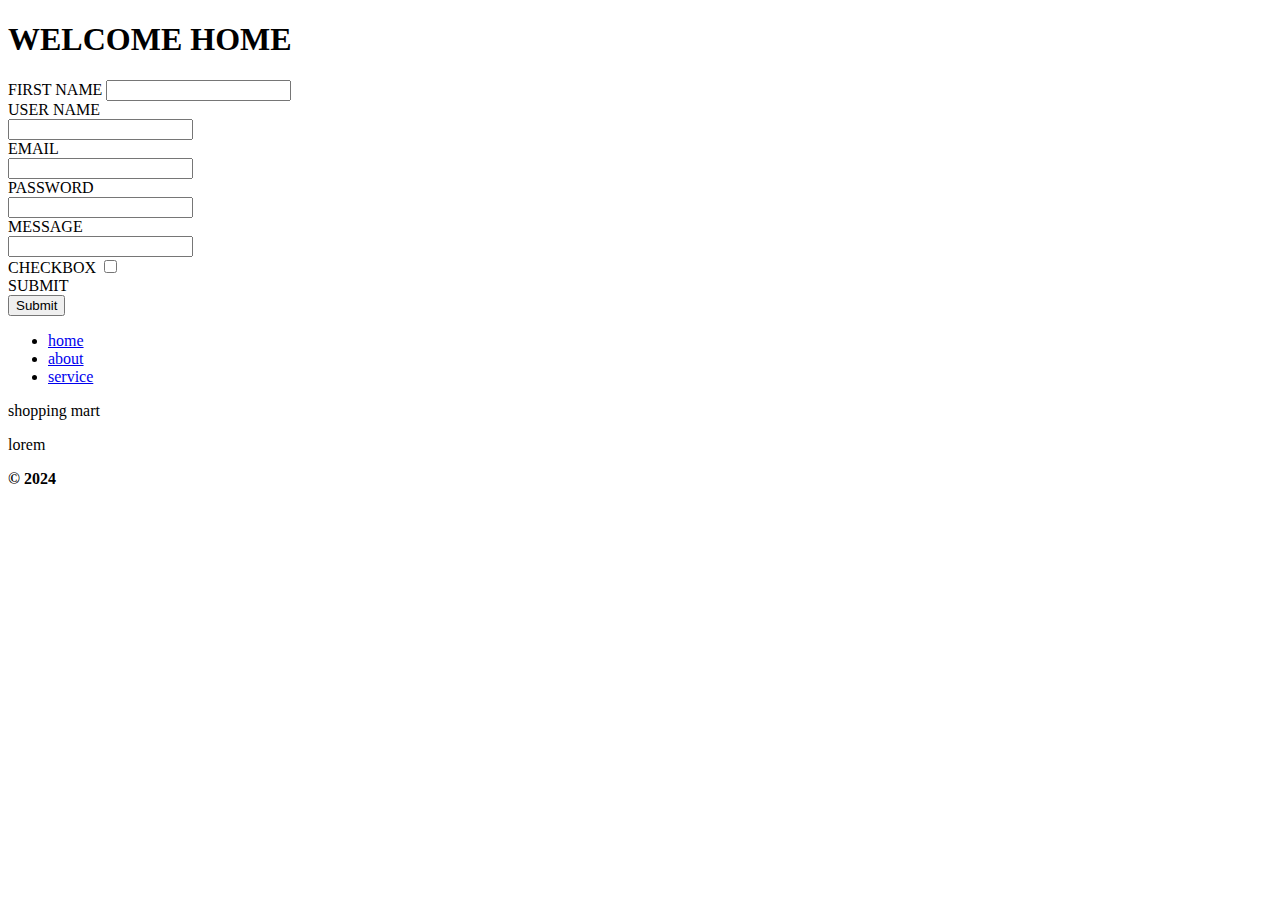
<file: index.html>
<!DOCTYPE html>
<html lang="en">
<head>
    <meta charset="UTF-8">
    <meta name="viewport" content="width=device-width, initial-scale=1.0">
    <title>GOTECHWORLD</title>
    <link rel="stylesheet" href="style.css">
</head>
<body>
<h1 class="top">WELCOME HOME</h1>
<!-- this is form  -->
<form action="">
    <label for="">FIRST NAME</label>
    <input type="text"><br>
    <label for="">USER NAME</label><br>
    <input type="text" name="" id=""><br>
    <label for="">EMAIL</label><br>
    <input type="text" name="" id=""><br>
    <label for="">PASSWORD</label><br>
    <input type="text" name="" id=""><br>
    <label for="">MESSAGE</label><br>
    <input type="text" name="" id=""><br>
    <label for="">CHECKBOX</label>
    <input type="checkbox" name="" id=""><br>
    <label for="">SUBMIT</label><BR>
        <input type="submit" name="" id="">
</form>

<nav>
    <ul>
        <li><a href="home">home</a></li>
        <li><a href="about">about</a></li>
        <li><a href="service">service</a></li>
    </ul>
</nav>
<main>
    <div>
        <hi>shopping mart</hi>
    </div>
</main>
<section>
    <div>
        <p>lorem</p>
    </div>
</section>
<footer>
    <strong>&copy  2024</strong>
</footer>
</body>
</html>
</file>
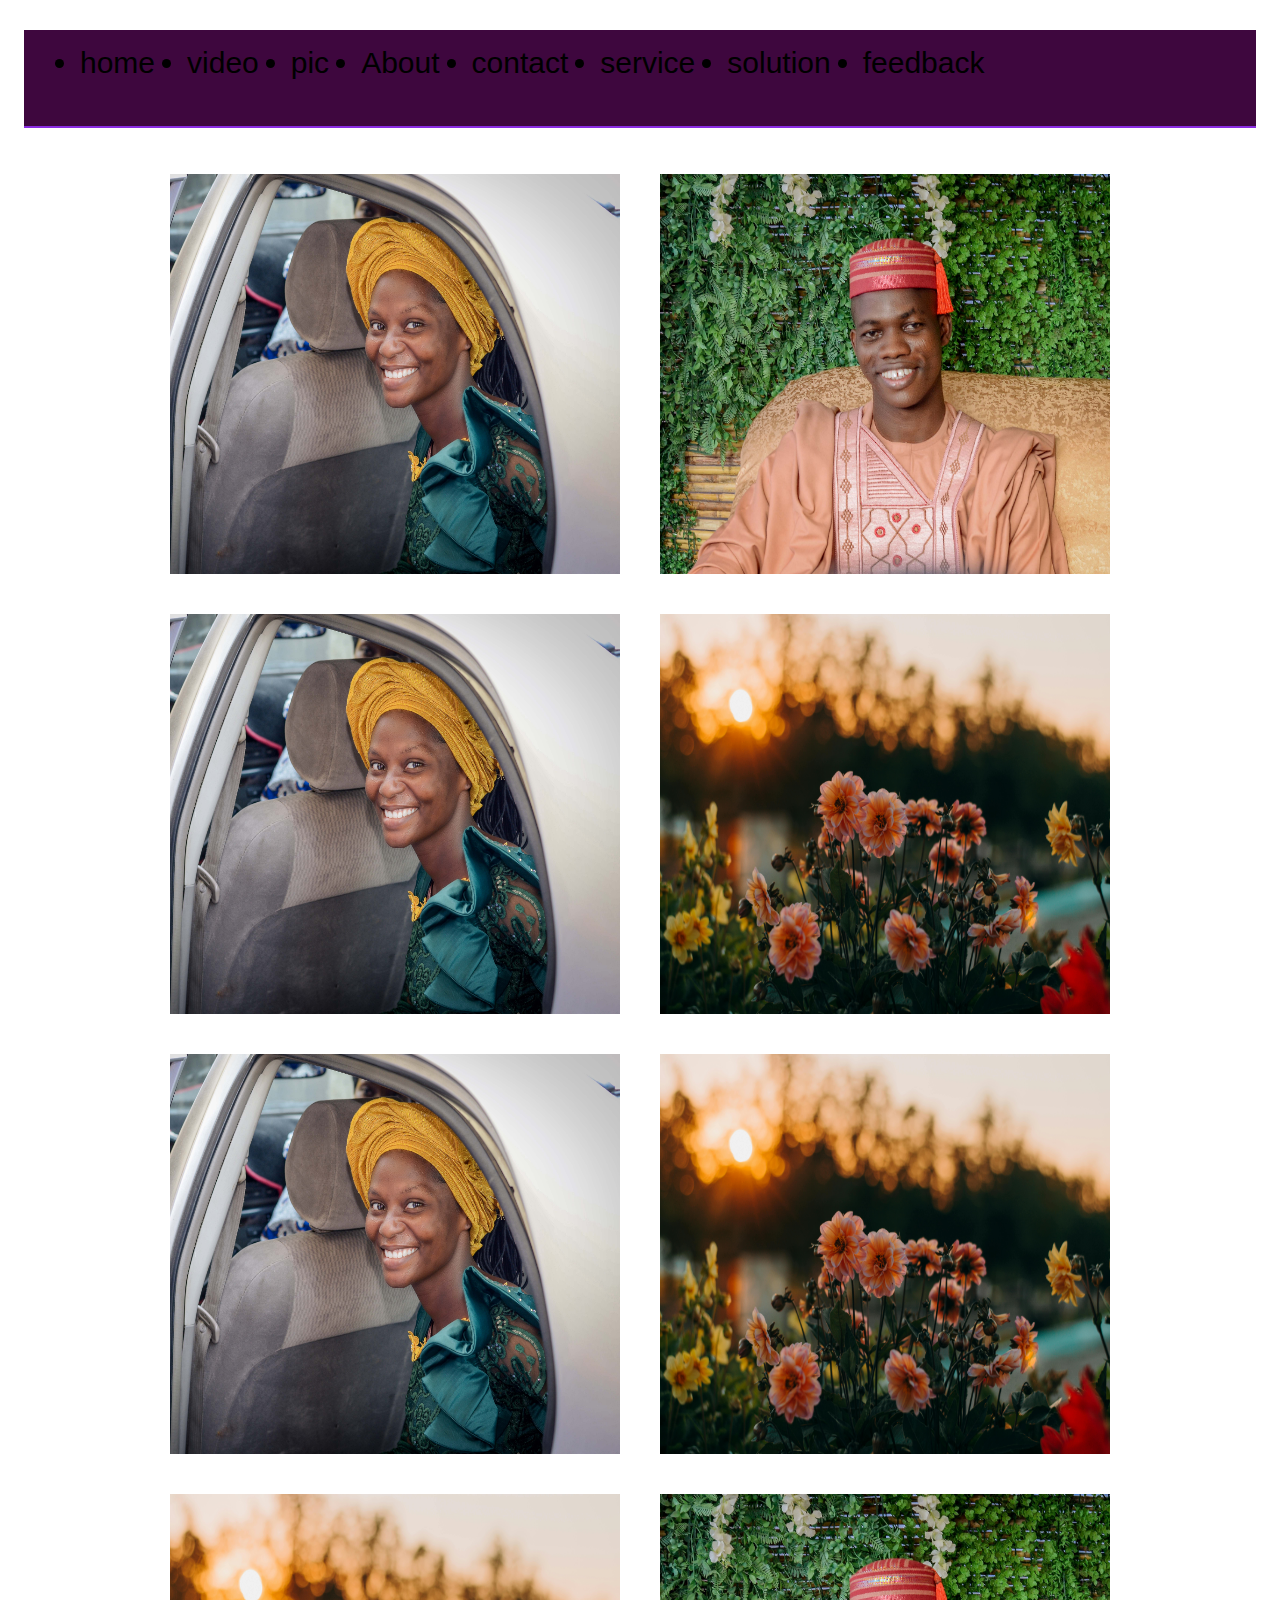
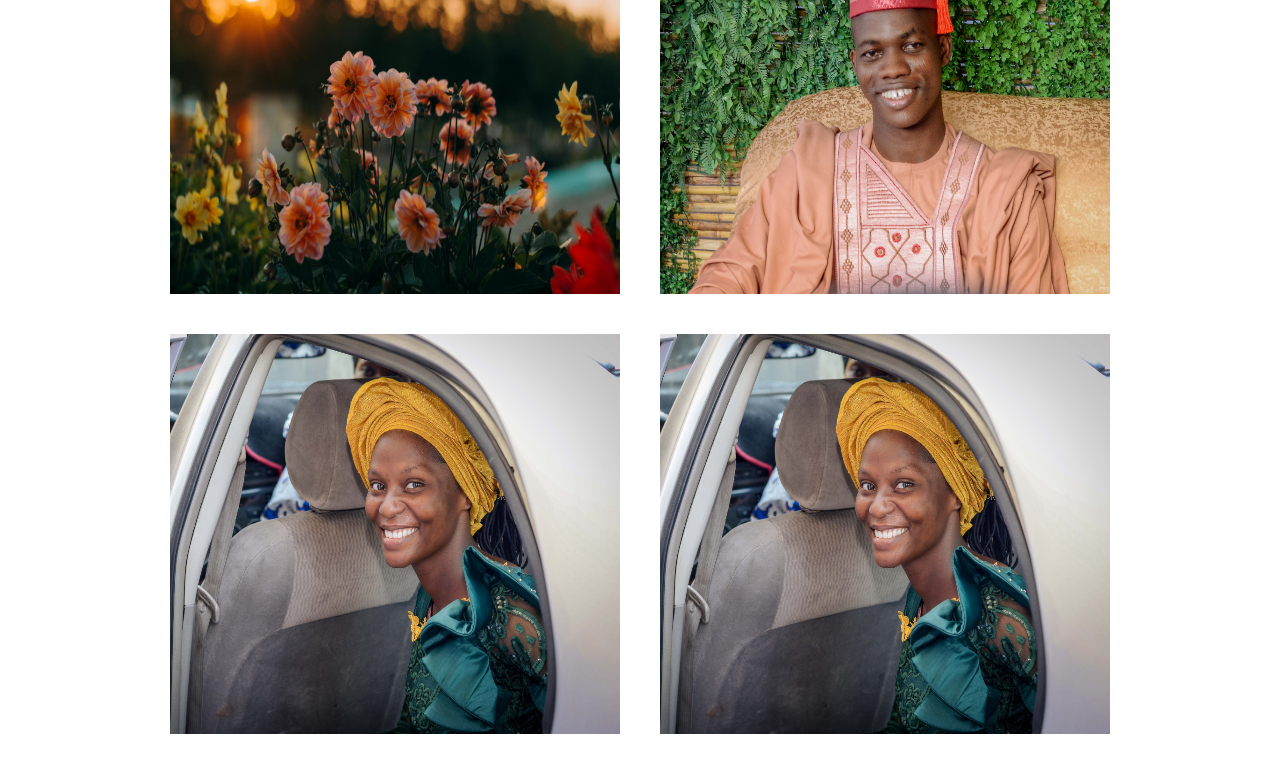
<file: class7/index.html>
<!DOCTYPE html>
<html lang="en">
<head>
    <meta charset="UTF-8">
    <meta name="viewport" content="width=, initial-scale=1.0">
    <title>Document</title>
    <link rel="stylesheet" href="./style.css">
</head>
<body>
    <nav>
        <ul>
            <li>home</li>
            <li>video</li>
            <li>pic</li>
            <li>About</li>
            <li>contact</li>
            <li>service</li>
            <li>solution</li>
            <li>feedback</li>
        </ul>
    </nav>
    <main>
        <img src="/aa23.jpg" alt="">
        <img src="/aa12.jpg" alt="">
        <img src="/aa23.jpg" alt="">
        <img src="/flower.jpg" alt="">
        <img src="/aa23.jpg" alt="">
        <img src="/flower.jpg" alt="">
        <img src="/flower.jpg" alt="">
        <img src="/aa12.jpg" alt="">
        <img src="/aa23.jpg" alt="">
        <img src="/aa23.jpg" alt="">
    </main>
</body>
</html>
</file>
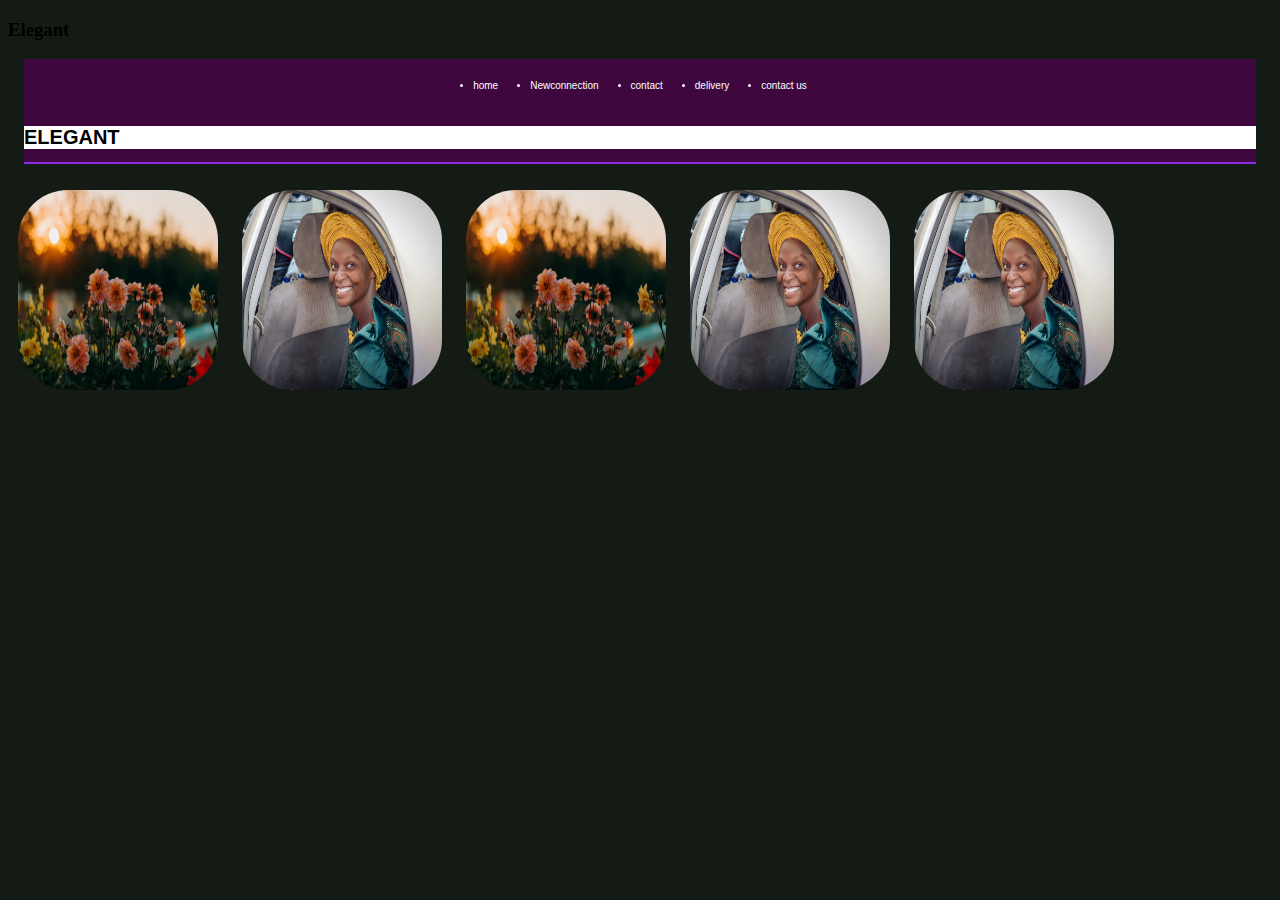
<file: class8/index.html>
<!DOCTYPE html>
<html lang="en">
<head>
    <meta charset="UTF-8">
    <meta name="viewport" content="width=device-width, initial-scale=1.0">
    <title>Document</title>
    <link rel="stylesheet" href="/class8/style.css">
</head>
<body>
    <h3>Elegant</h3>
    <nav>
        <ul>

            <li>home</li>
            <li>Newconnection</li>
            <li>contact</li>
            <li>delivery</li>
            <li>contact us</li>
            </ul>
            <h1>ELEGANT</h1>
    
    </nav>
    
<main>
    <img src="/flower.jpg" alt="">
    <img src="/aa23.jpg" alt="">
    <img src="/flower.jpg" alt="">
    <img src="/aa23.jpg" alt="">
    <img src="/aa23.jpg" alt="">
</main>

    
</body>
</html>
</file>
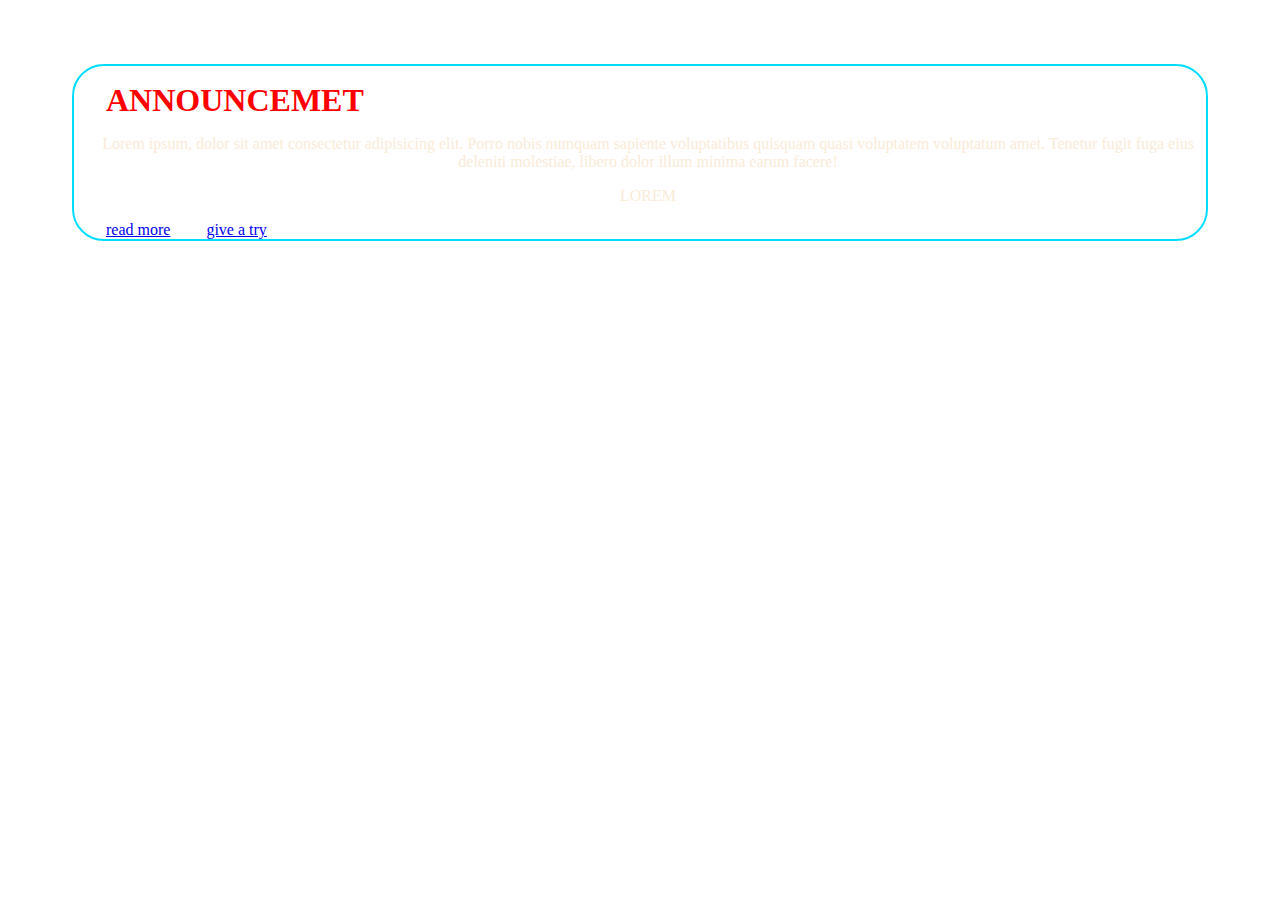
<file: ass.html>
<!DOCTYPE html>
<html lang="en">
<head>
    <meta charset="UTF-8">
    <meta name="viewport" content="width=device-width, initial-scale=1.0">
    <title>Document</title>
    <link rel="stylesheet" href="./ass.css">
    <link rel="preconnect" href="https://fonts.googleapis.com">
<link rel="preconnect" href="https://fonts.gstatic.com" crossorigin>
<link href="https://fonts.googleapis.com/css2?family=Roboto:ital,wght@0,100;0,300;0,400;0,500;0,700;0,900;1,100;1,300;1,400;1,500;1,700;1,900&display=swap" rel="stylesheet">
</head>
<body>
    <div class="cont">
<h1>ANNOUNCEMET</h1>
<p>Lorem ipsum, dolor sit amet consectetur adipisicing elit. Porro nobis numquam sapiente voluptatibus quisquam quasi voluptatem voluptatum amet. Tenetur fugit fuga eius deleniti molestiae, libero dolor illum minima earum facere!</p>
<p> LOREM</p>
<a href="read more">read more</a>
<a href="solution">give a try</a>
    </div>
</body>
</html>
</file>
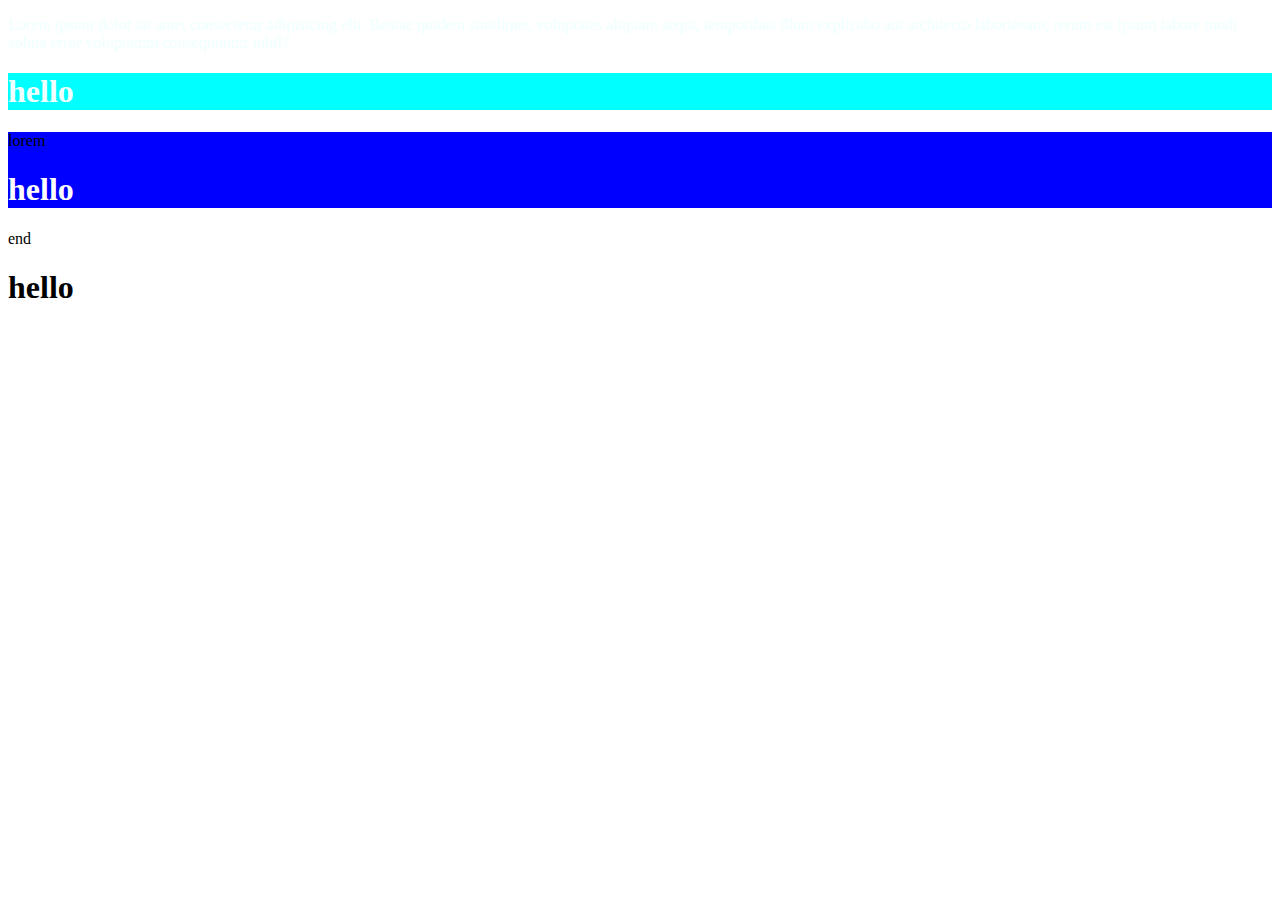
<file: class.html>
<!DOCTYPE html>
<html lang="en">
  <head>
    <meta charset="UTF-8" />
    <meta name="viewport" content="width=d, initial-scale=1.0" />
    <title>Document</title>
    <link rel="stylesheet" href="/style.css">
    <style>
      .box2 {
        background-color: blue;
      }
      .box2 h1{
        color: white;
      }
    </style>
  </head>
  <body>
    <div class="box1" style="color: azure;">
      <p class="p-1">
        Lorem ipsum dolor sit amet consectetur adipisicing elit. Beatae quidem
        similique, voluptates aliquam sequi, temporibus illum explicabo aut
        architecto laboriosam, rerum est ipsum labore modi soluta error
        voluptatum consequuntur nihil?
      </p>
      <h1 style="background-color: aqua">hello</h1>
    </div>

    <div class="box2">
      <p class="p-1">lorem</p>
      <h1>hello</h1>
    </div>
    <div id ="box3">
      <p class="p-1">end</p>
      <h1>hello</h1>
    </div>
  </body>
</html>
</file>
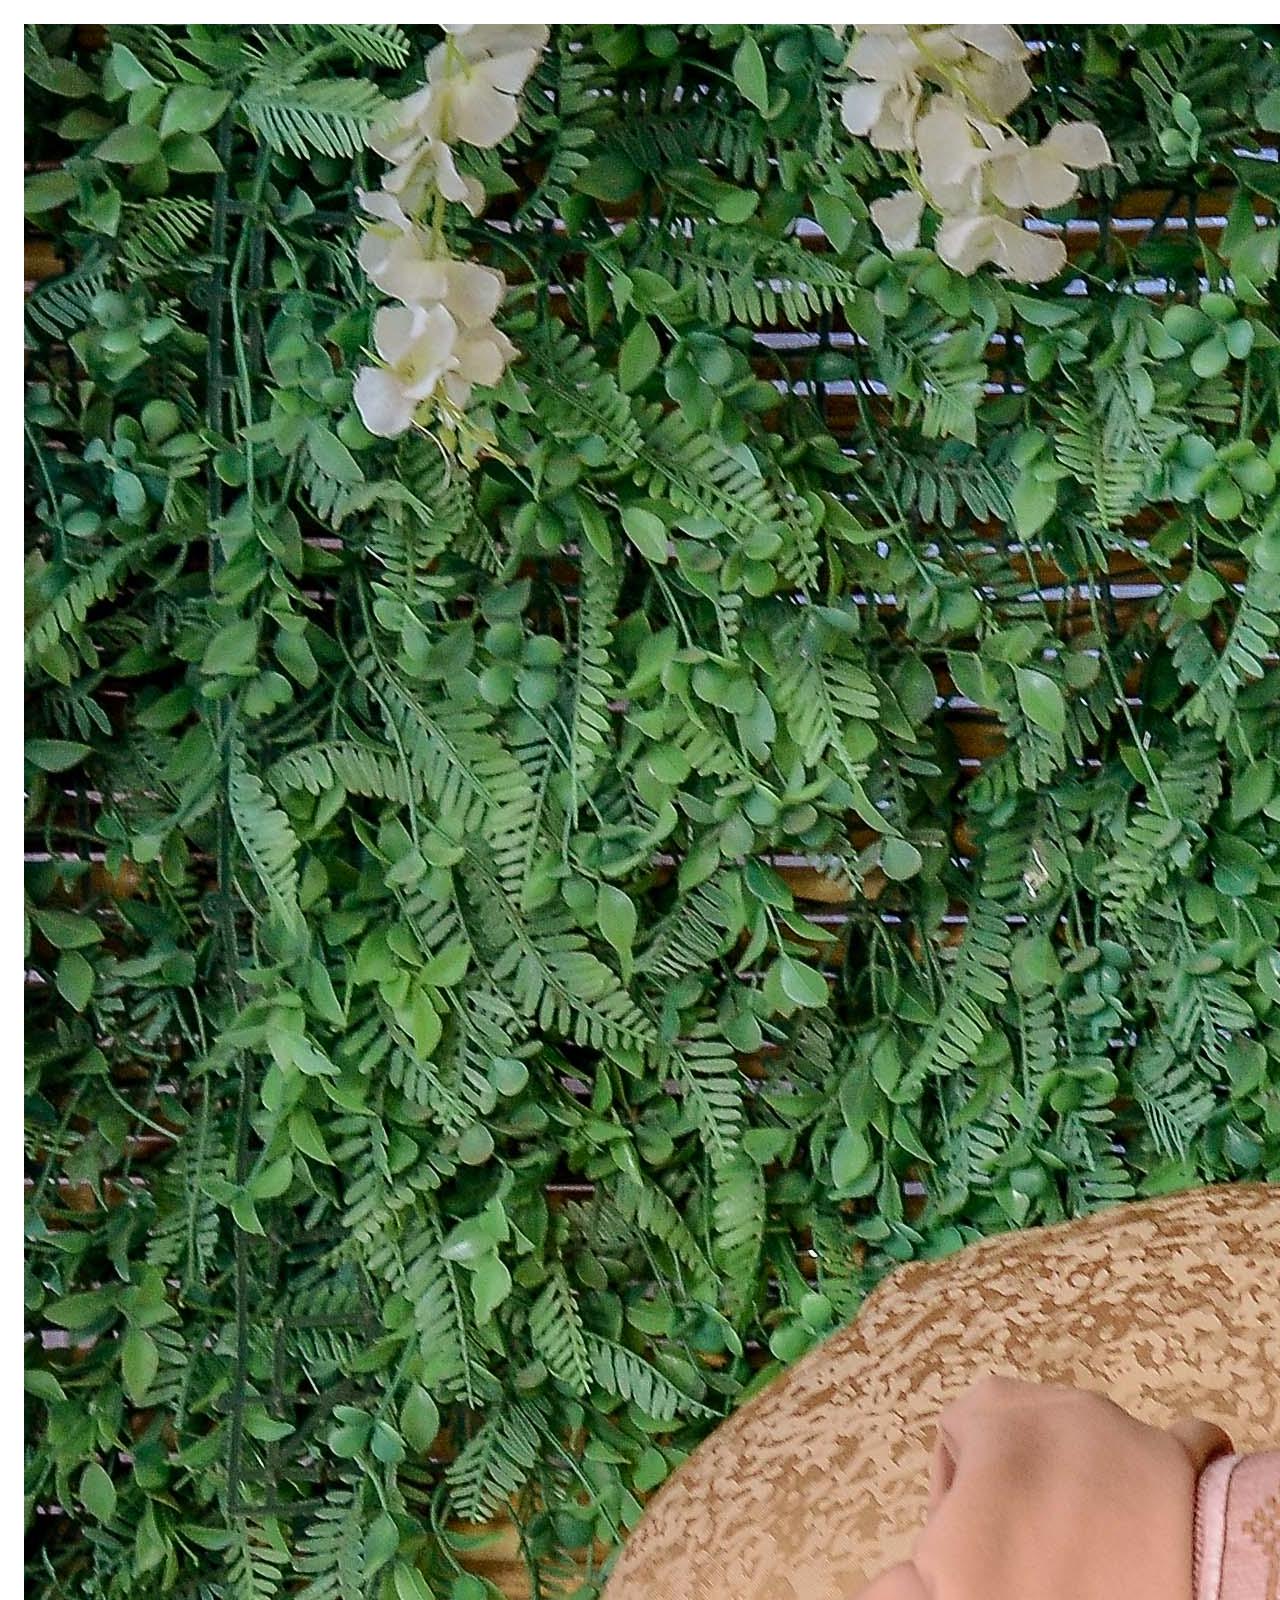
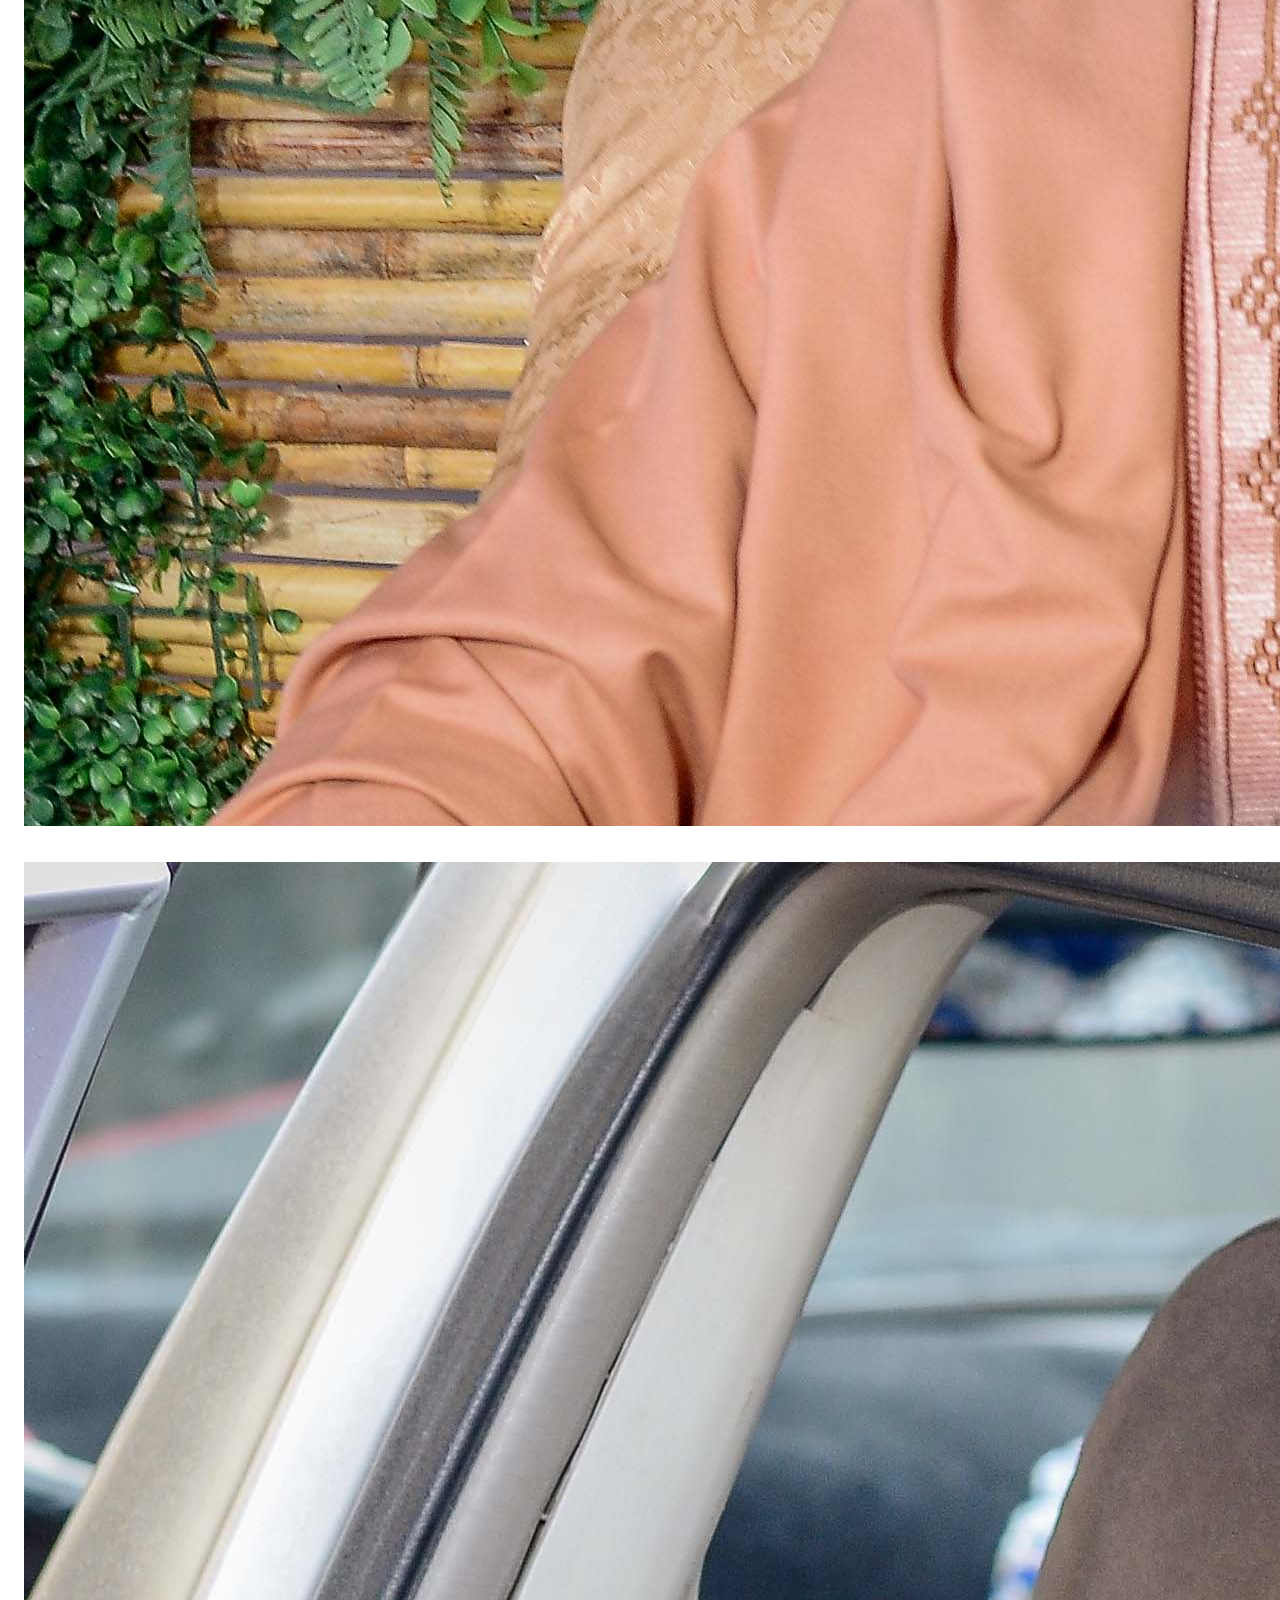
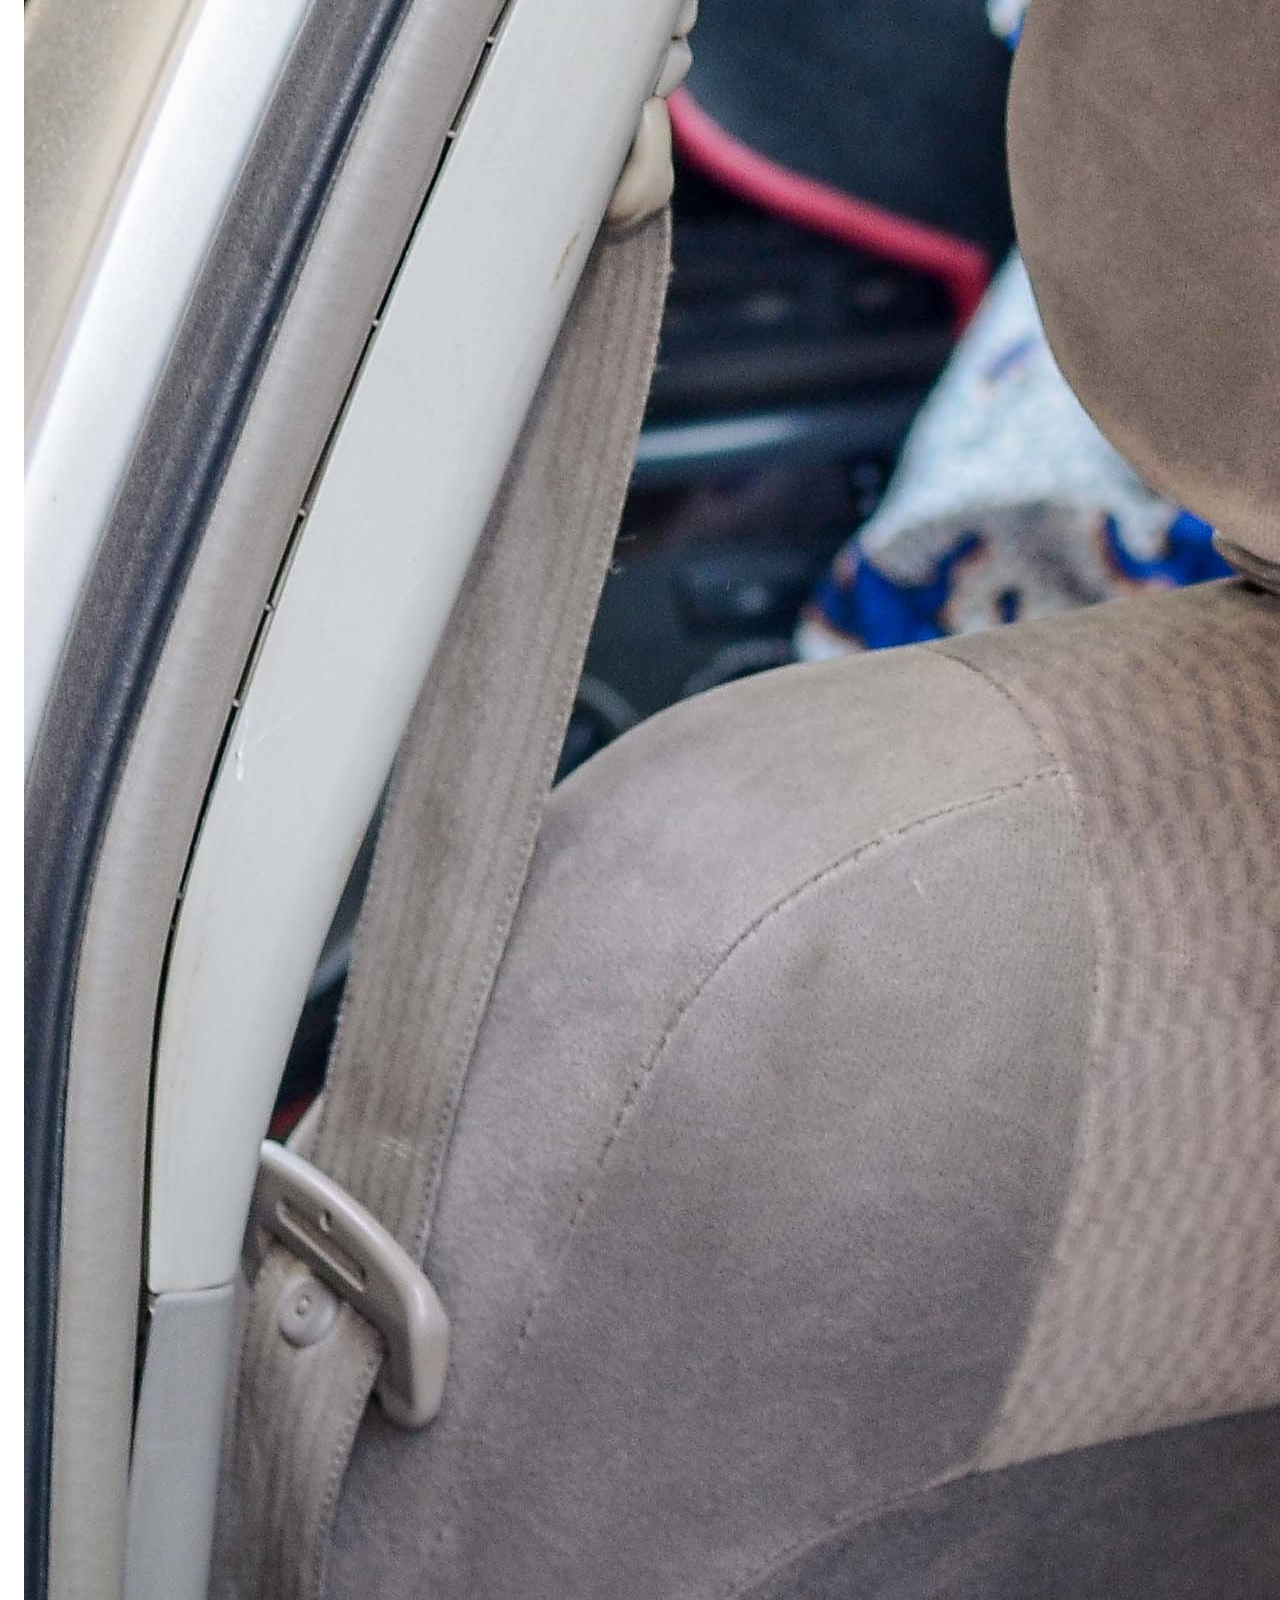
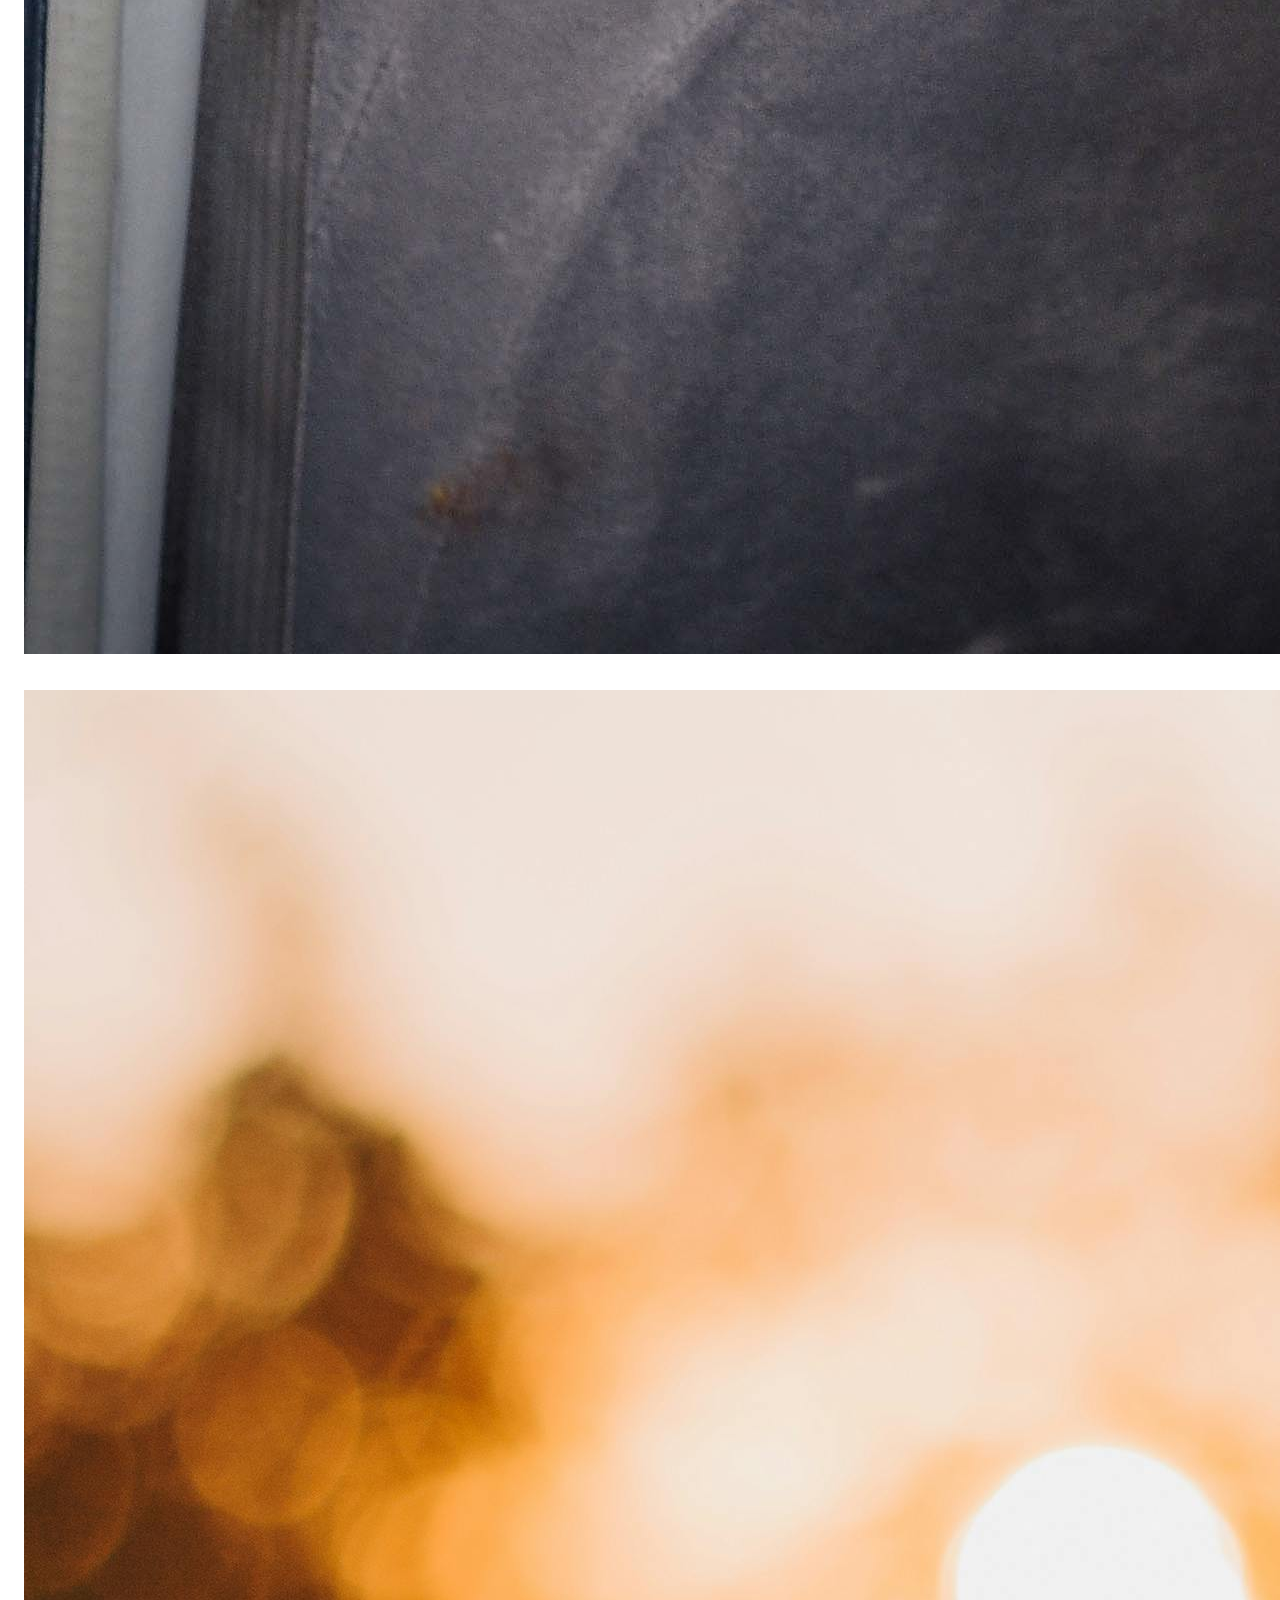
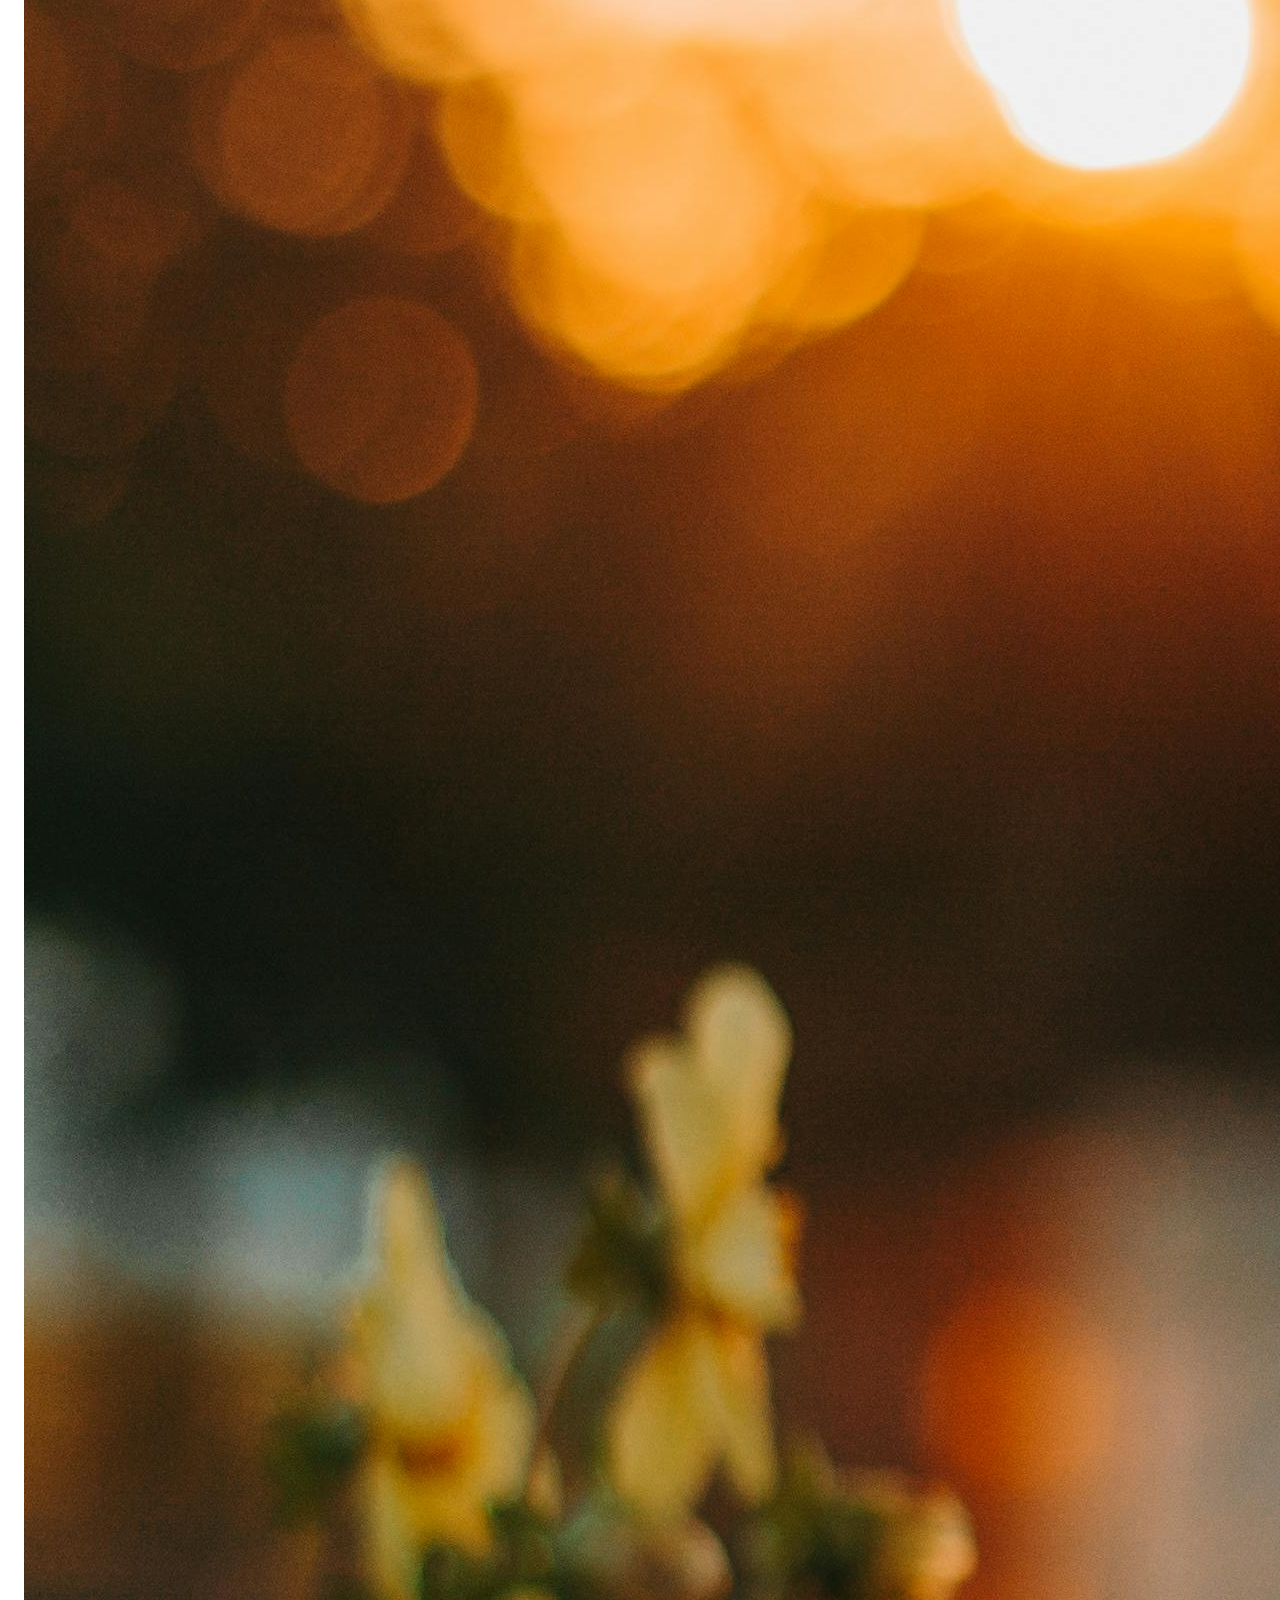
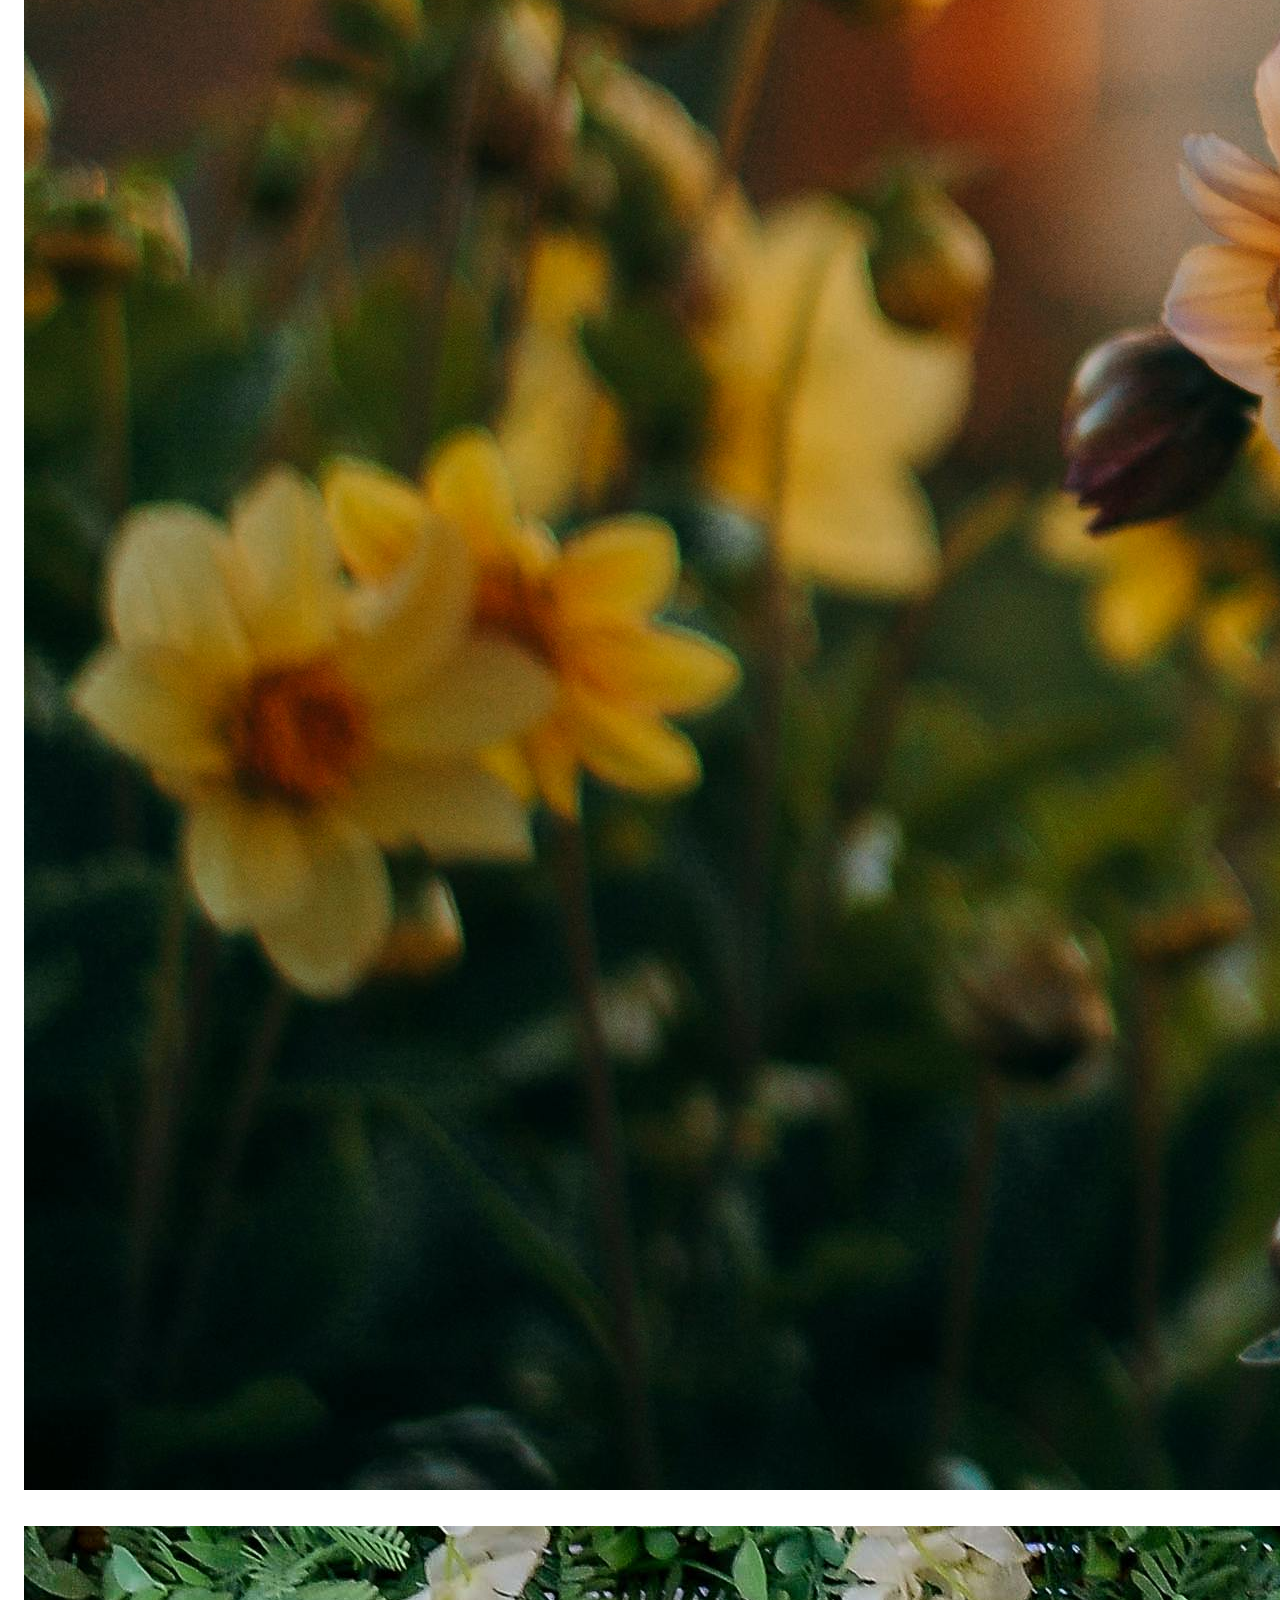
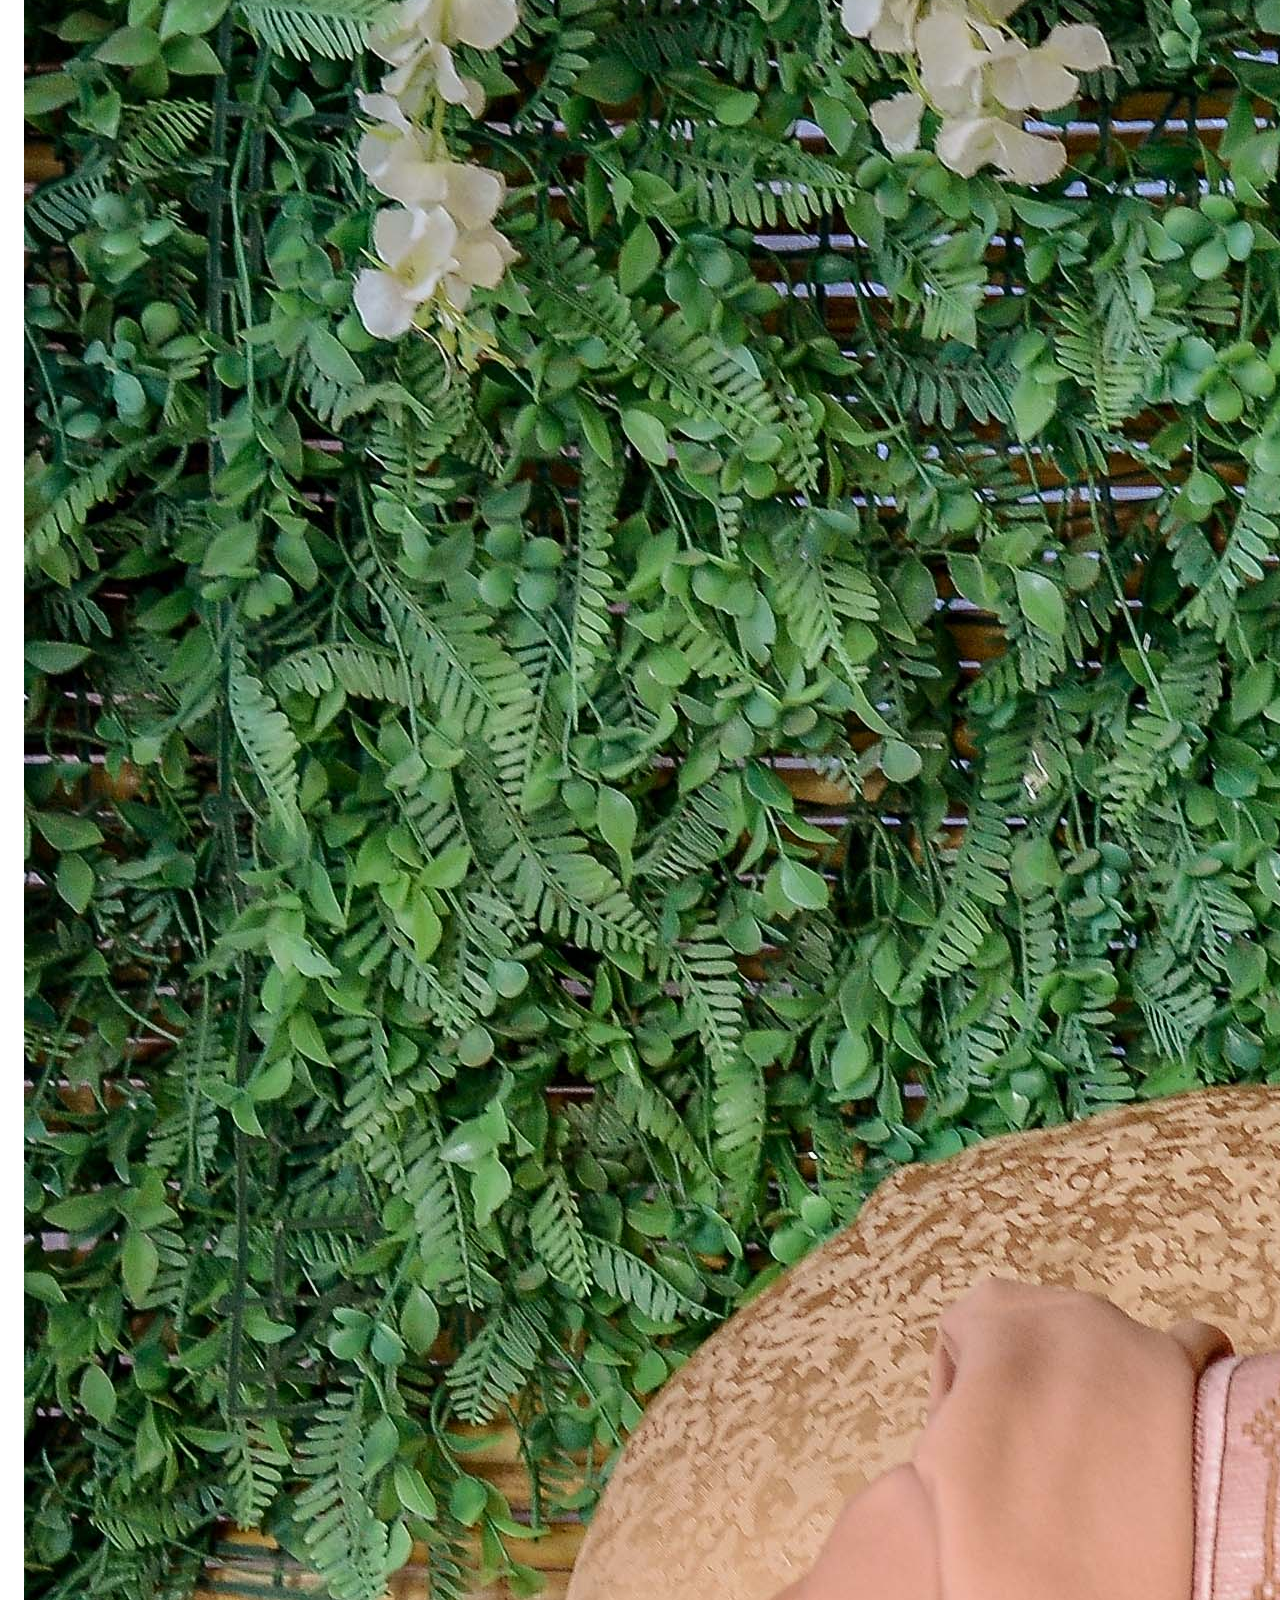
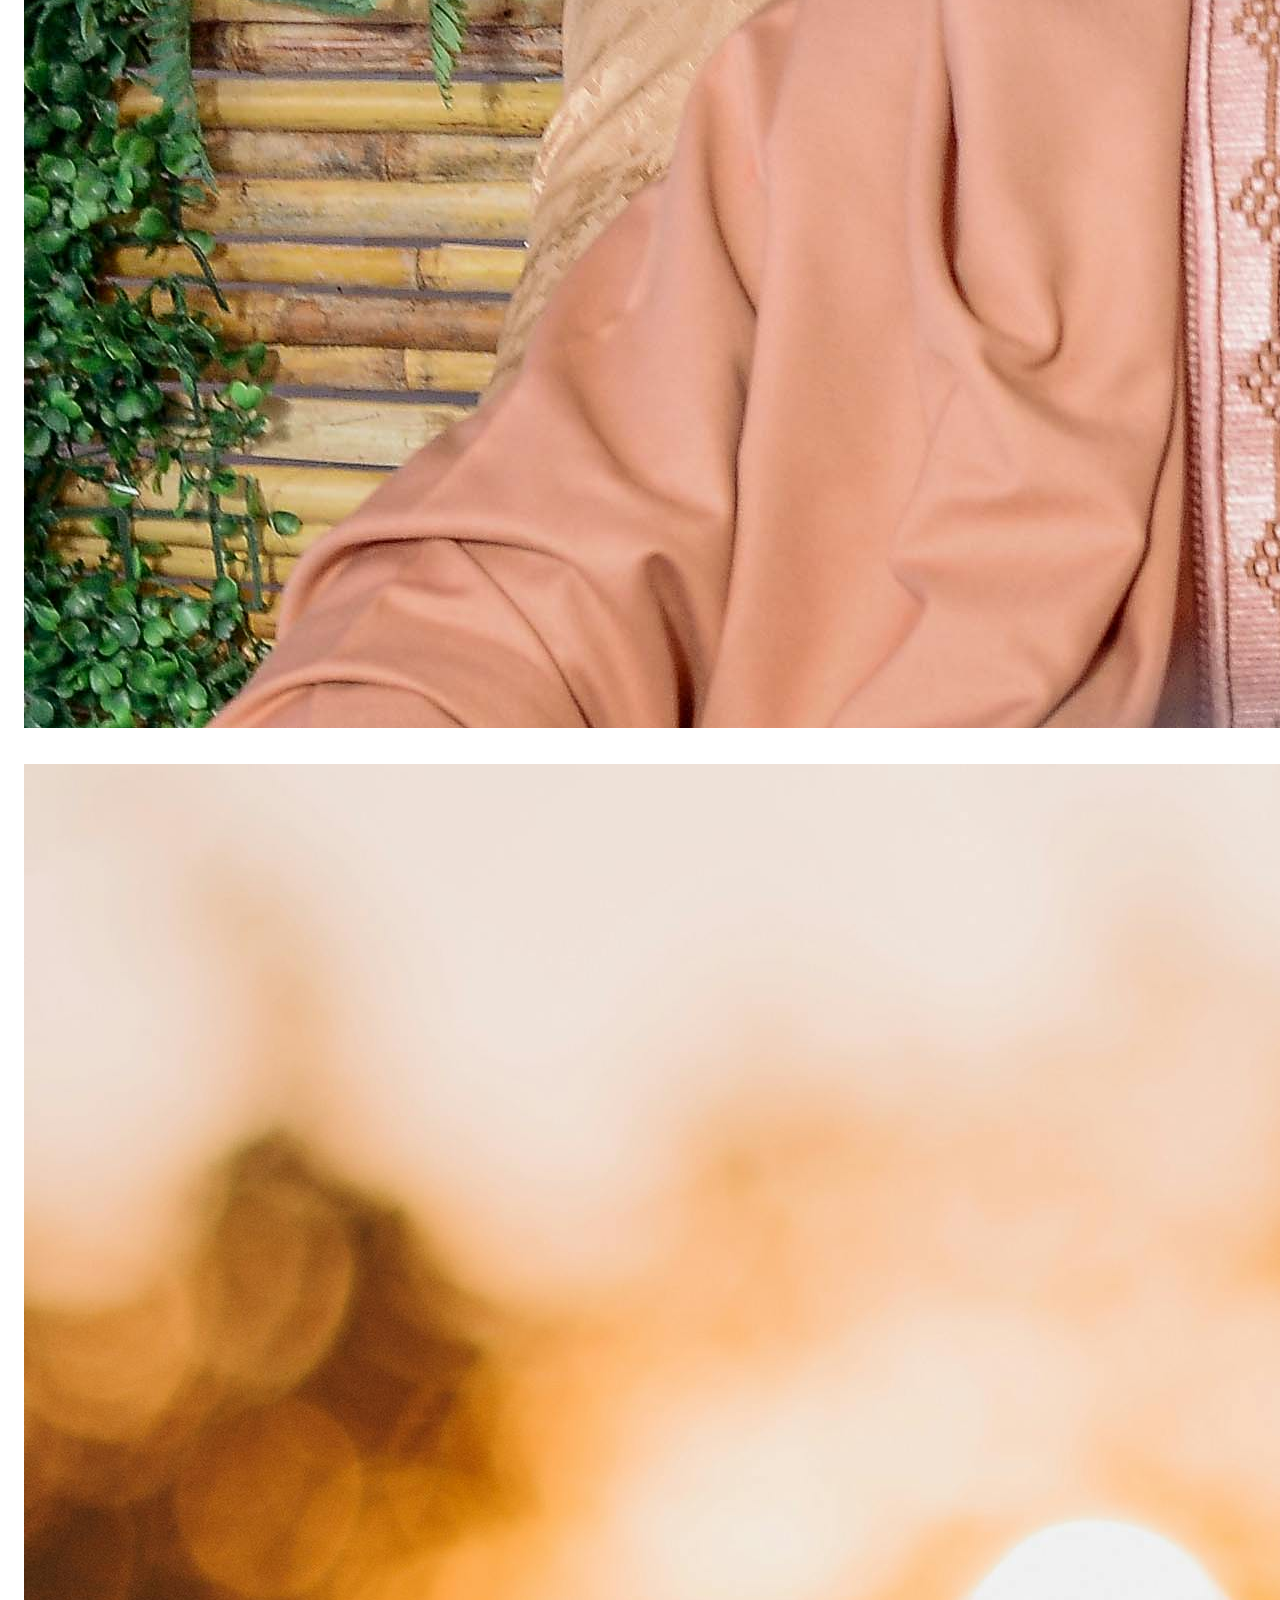
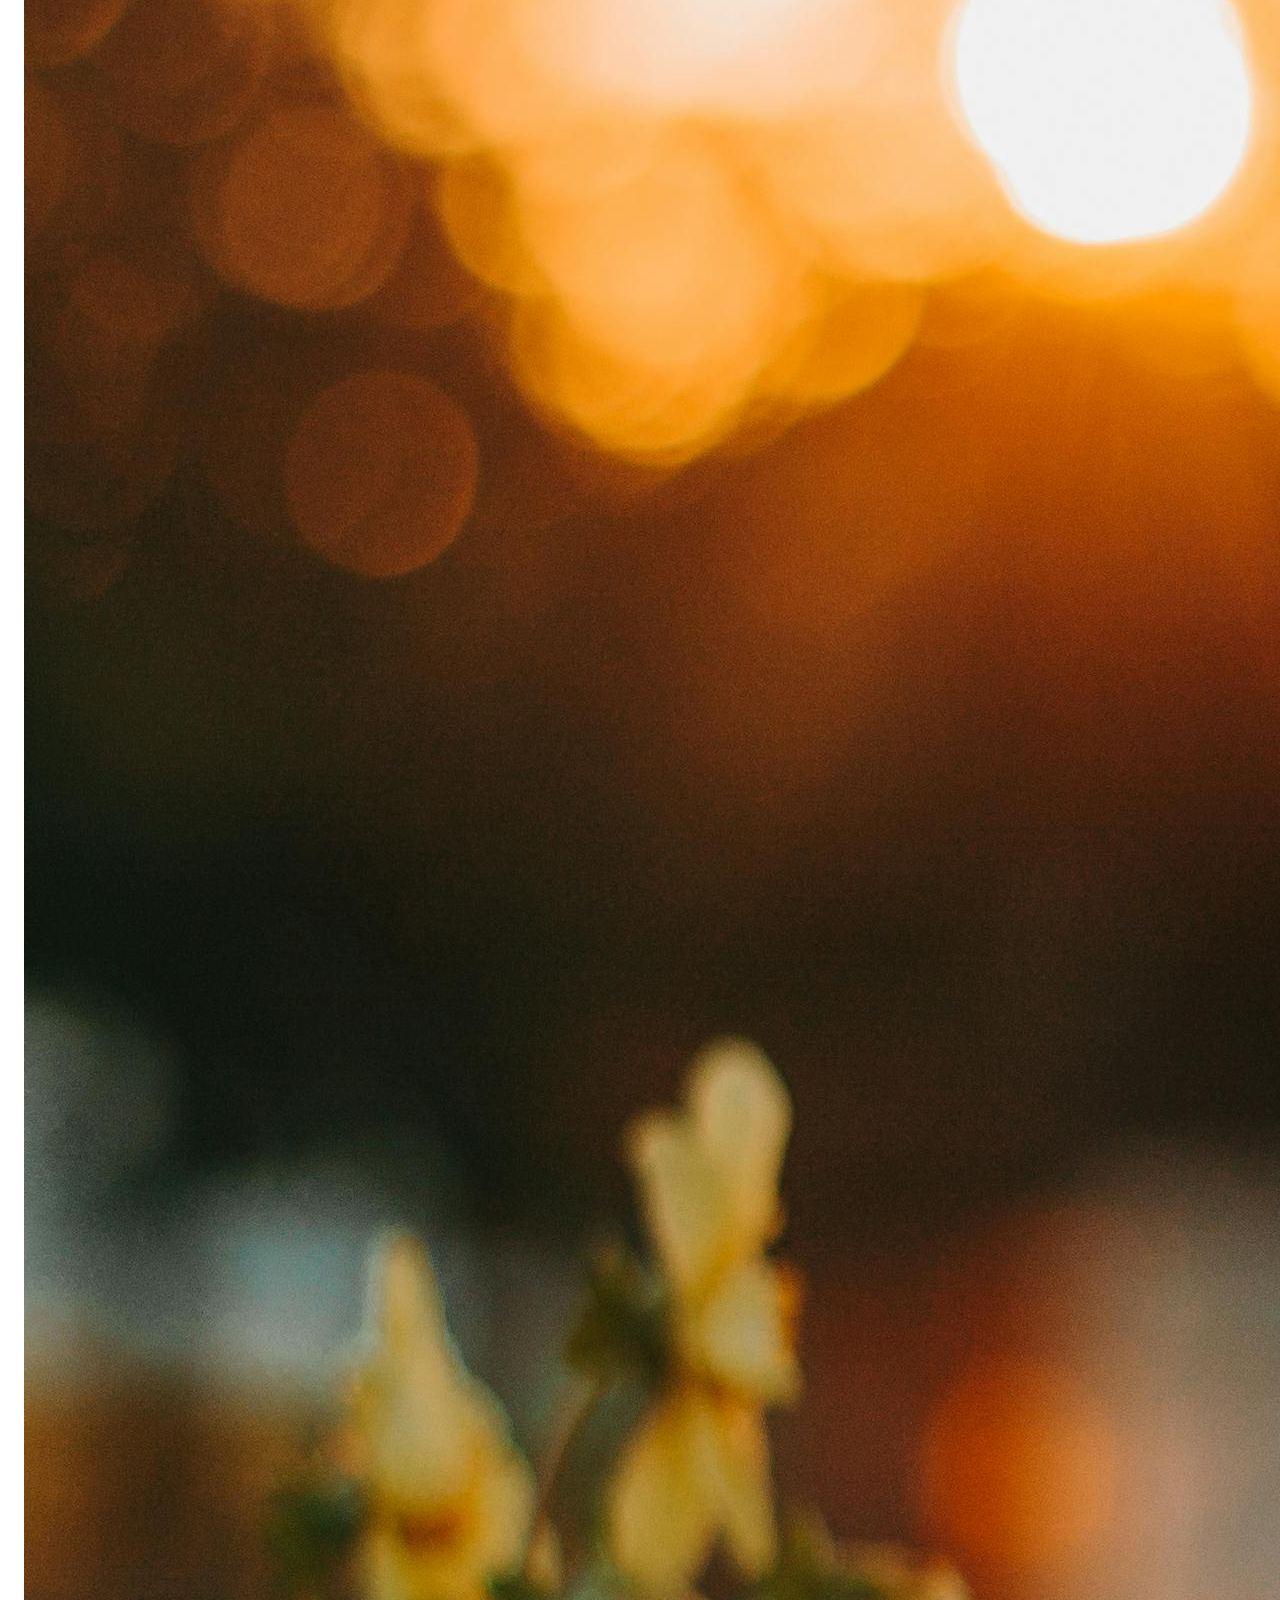
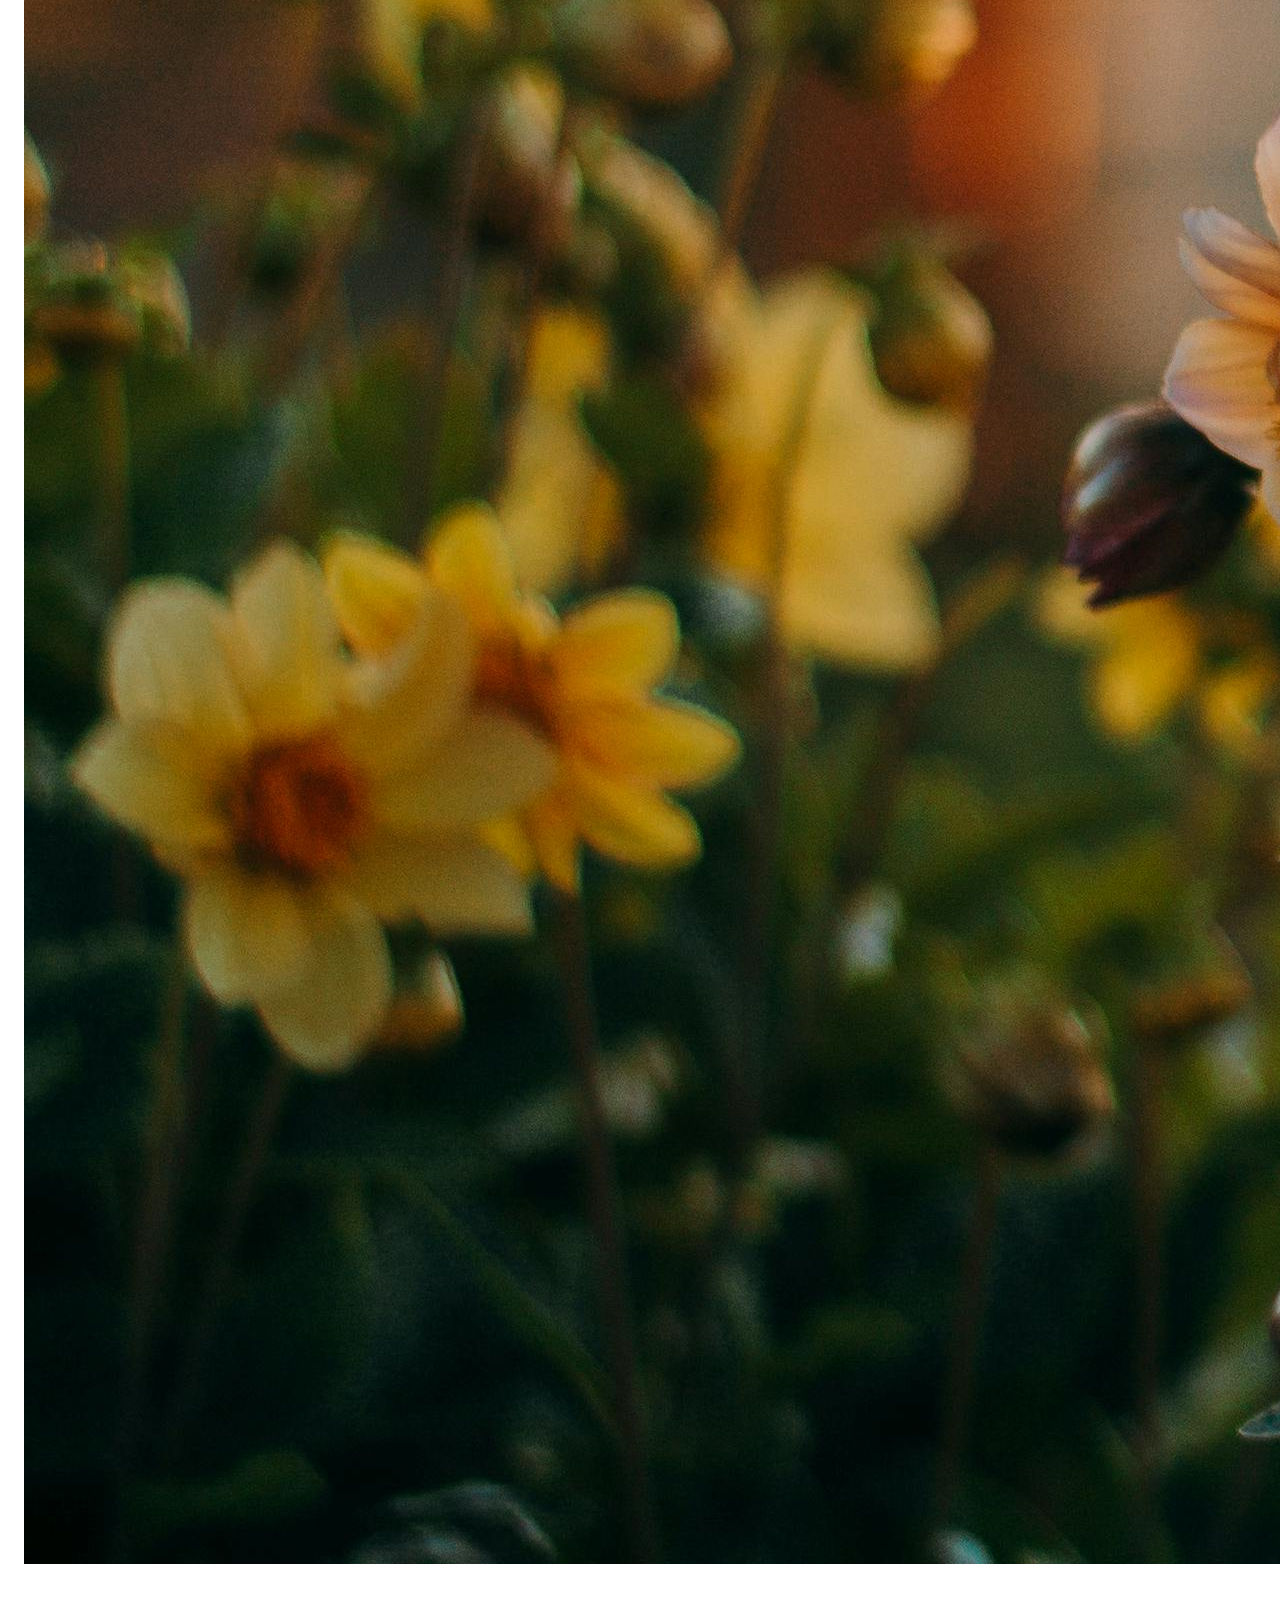
<file: flex.html>
<!DOCTYPE html>
<html lang="en">
<head>
    <meta charset="UTF-8">
    <meta name="viewport" content="width=device-width, initial-scale=1.0">
    <title>Document</title>
    <link rel="stylesheet" href="/flex.css">
</head>
<body>
    <main class="flex">
        <nav><img src="./aa12.jpg" alt=""></nav>
        <nav><img src="./aa23.jpg" alt=""></nav>
        <nav><img src="./flower.jpg" alt=""></nav>
        <nav><img src="./aa12.jpg" alt=""></nav>
        <nav><img src="./flower.jpg" alt=""></nav>
        <nav><img src="./aa23.jpg" alt=""></nav>
        <nav><img src="./aa23.jpg" alt=""></nav>
        <nav><img src="./flower.jpg" alt=""></nav>
        <nav></nav>
         
    </main>
</body>
</html>
</file>
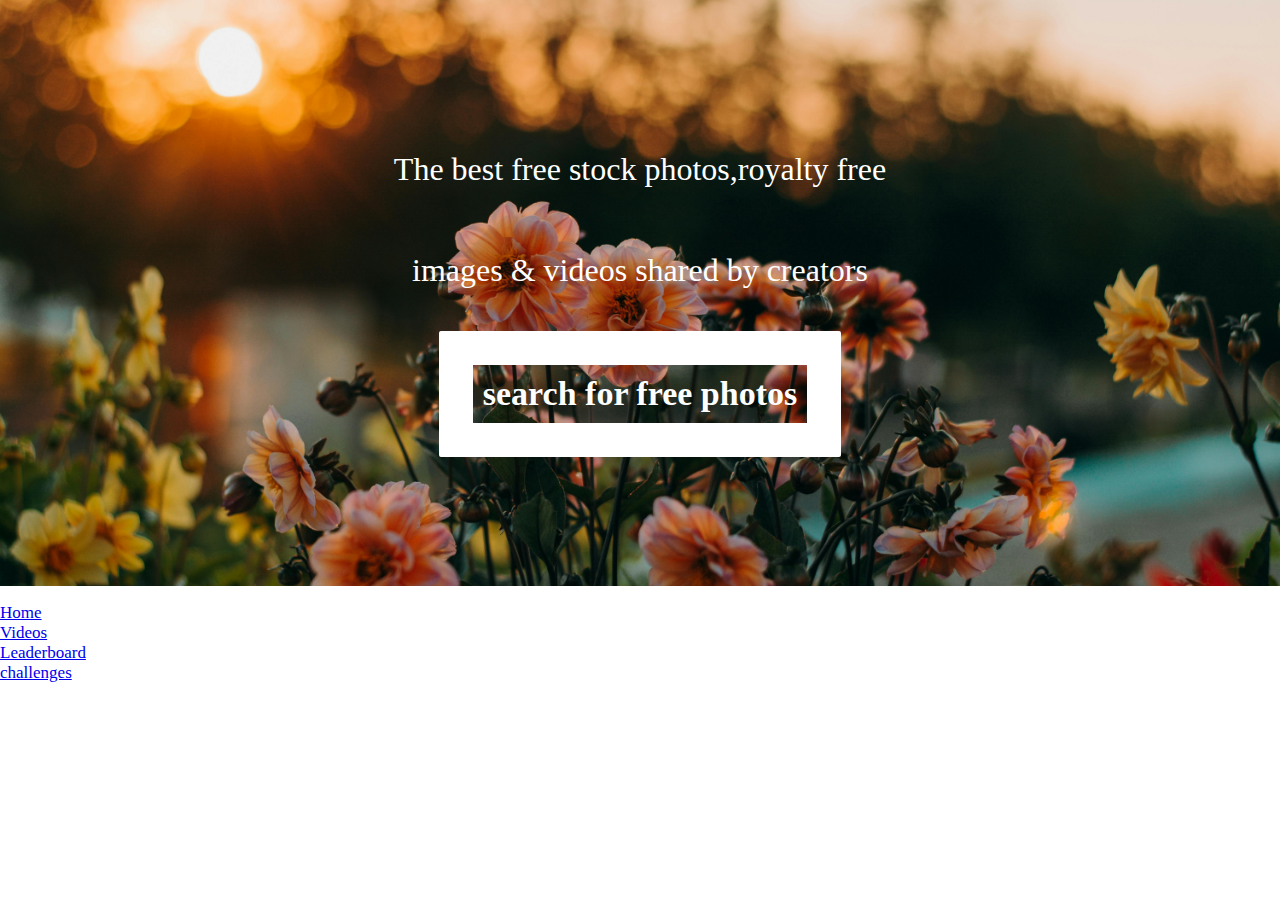
<file: flower.html>
<!DOCTYPE html>
<html lang="en">
<head>
    <meta charset="UTF-8">
    <meta name="viewport" content="width, initial-scale=1.0">
    <title>Document</title>
    <link rel="stylesheet" href="/flower.css">
</head>
<body>
    <div class="cont">
        <p>The best free stock photos,royalty free</p>
        <p>images & videos shared by creators</p>
         <h1>search for free photos</h1>
    </div>

    <main>
        <ul class="a">
            <li><a href="Home">Home</a></li>
            <li><a href="Videos">Videos</a></li>
            <li><a href="Leaderboard">Leaderboard</a></li>
            <li><a href="challenges">challenges</a></li>
    </ul>
</main>
</body>
</html>
</file>
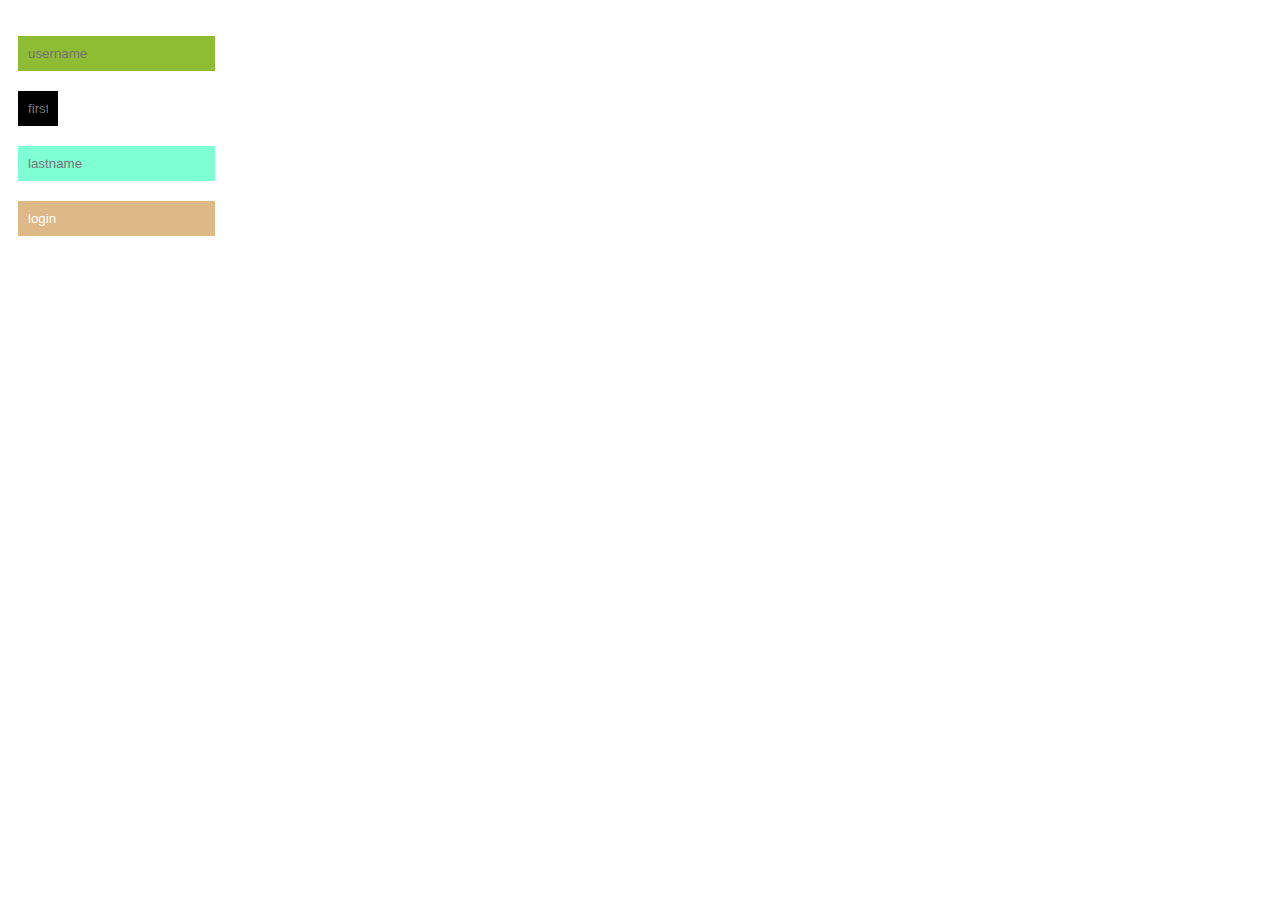
<file: form.html>
<!DOCTYPE html>
<html lang="en">
<head>
    <meta charset="UTF-8">
    <meta name="viewport" content="width=device-width, initial-scale=1.0">
    <title>Document</title>
    <link rel="stylesheet" href="/style.css">
</head>
<body>
    <form action="" class="form"><br>
        <input type="username" class="username" placeholder="username"><br>
        <input type="text" class="firstname" placeholder="firstname"><br>
        <input type="text" class="lastname" placeholder="lastname"><br>
        <input type="text" class="login" placeholder="login">
    </form>
</body>
</html>
</file>
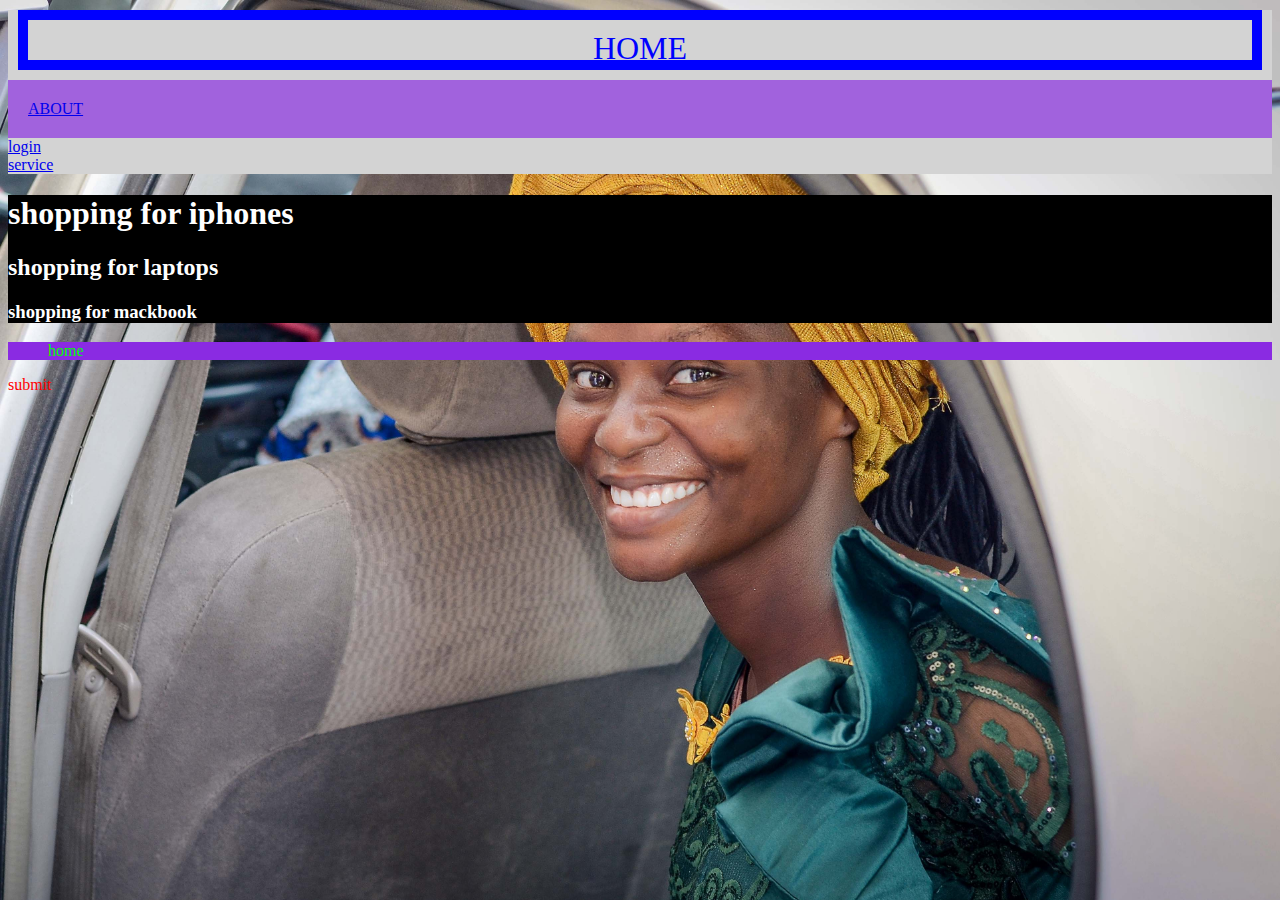
<file: home.html>
<!DOCTYPE html>
<html lang="en">
<head>
    <meta charset="UTF-8">
    <meta name="viewport" content="width=, initial-scale=1.0">
    <title>Document</title>
    <link rel="stylesheet" href="/home.css">
</head>
<body>
    <div>
        <LI id=a>HOME</LI>
        <LI class="d"><a href="about .html">ABOUT</a></LI>
        <li><a href="login.html">login</a></li>
        <li><a href="Service.html">service</a></li>
      </div>
    <MAin>
        <h1>shopping for iphones</h1>
        <h2>shopping for laptops</h2>
        <h3>shopping for mackbook</h3>
    </MAin>
    <section>
        <ol>home</ol>
    </section>
</body>
<footer>
    <nav>submit</nav>
</footer>
</html>
</file>
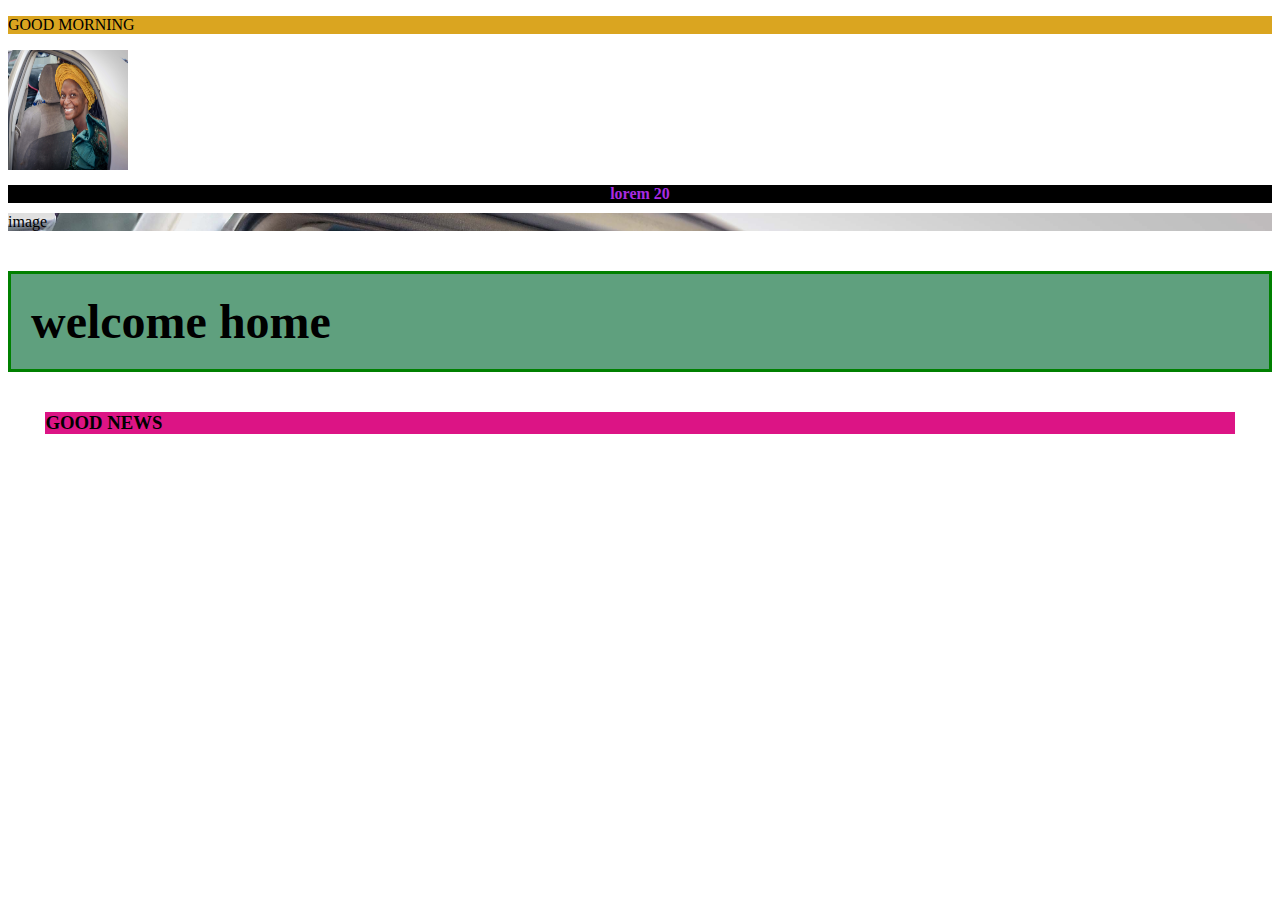
<file: monday.html>
<!DOCTYPE html>
<html lang="en">
<head>
    <meta charset="UTF-8">
    <meta name="viewport" content="width=  , initial-scale=1.0">
    <title>Document</title>
    <link rel="stylesheet" href="/monday.css">
</head>
<body>
    <div class="cont">
        <p>GOOD MORNING</p>

    </div>
    <img src="./aa23.jpg" alt="">
    <h1>lorem 20</h1>
    <div class="pic">image</div> 
    <div>
        <h2>welcome home</h2>
        <h3>GOOD NEWS</h3>
    </div>
</body>
</html>
</file>
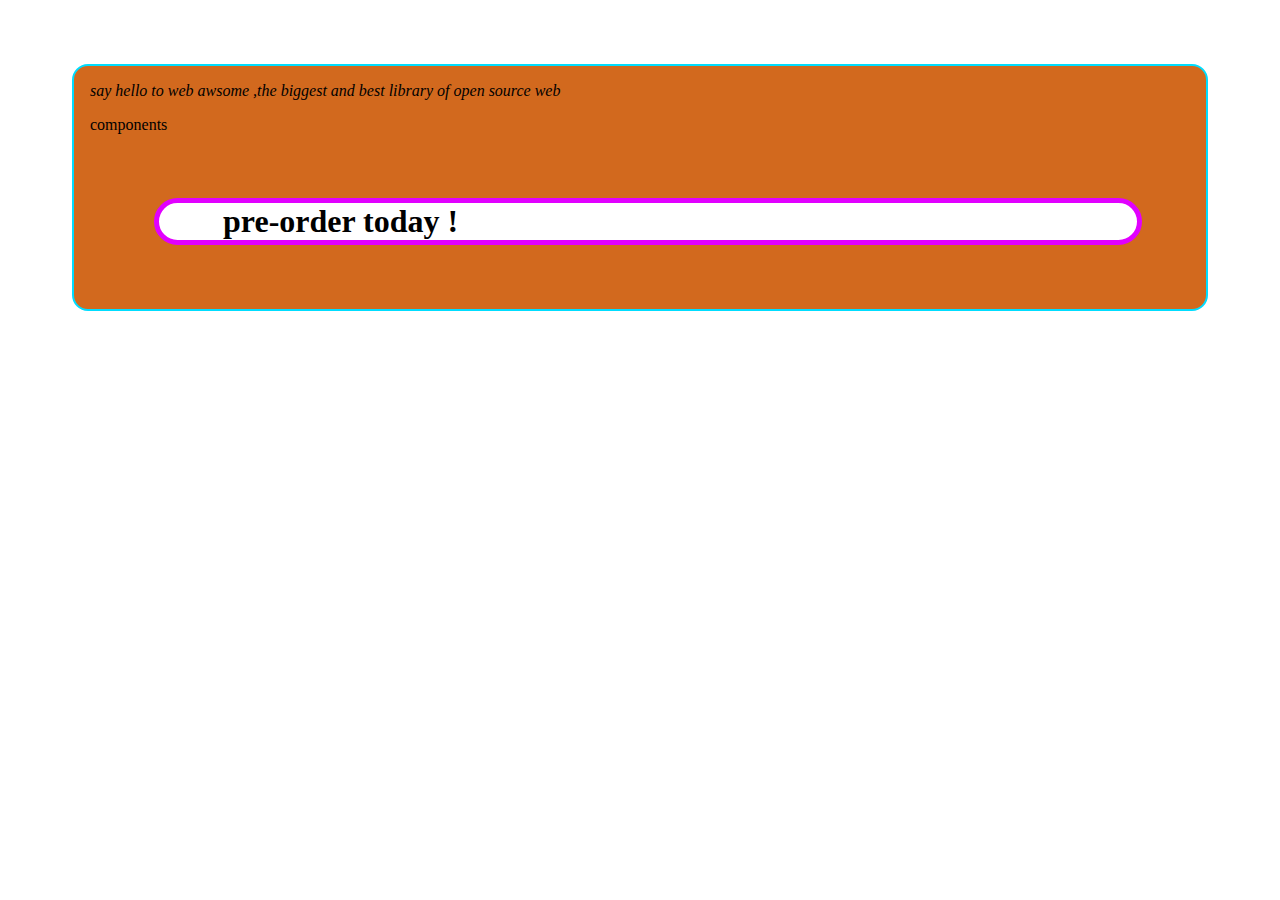
<file: work.html>
<!DOCTYPE html>
<html lang="en">
<head>
    <meta charset="UTF-8">
    <meta name="viewport" content="width=, initial-scale=1.0">
    <title>Document</title>
    <link rel="stylesheet" href="./work.css">
</head>
<body>
    <div>
        <p class="para">say hello to web awsome ,the biggest and best library of open source web</p>
        <p class="com">components</p>
        <h1 class="head">pre-order today !</h1>

    </div>
</body>
</html>
</file>
<file: style.css>
/*.form{
    background-color: lemonchiffon;
    border: 10px;
    margin: 10px;
    padding: 100px;
    
}*/

    form .username {
       background-color:rgb(142, 188, 50);
        border: 10px;
        margin: 10px;
        padding: 10px;

    }
    form .firstname{
       background-color: black;
        border: 4px;
        margin: 10px;
        padding: 10px;
        width: 20px;
    }
    form .lastname{
        background-color:  aquamarine;
        border: 6px;
        margin: 10px;
        padding: 10px;
    }
    form .login{
        background-color: burlywood;
        border: 5px;
        margin: 10px;
        padding: 10px;
    }
    form .login::placeholder{
        color: white;
    }
</file>
<file: class7/style.css>
nav{
    background-color:rgb(62, 7, 62);
    font-size: 30px;
    text-align: center;
    font-family: Arial, "Helvetica Neue", Helvetica, sans-serif;
    border-bottom: 2px solid blueviolet;
    margin: 1rem;
    
}
nav ul{
    display: flex;
    flex-wrap: wrap;
    
}
ul li{
    margin: 1rem;
    border-radius: 2px;
    flex-direction: column;
}
main{
   display: flex;
    flex-wrap: wrap;
    justify-content: center;
    margin: 10px;
    padding: 10px;
    transition: all 8s; 
    
    


}
img{  width: 450px;
    height: 400px;
    margin: 10px;
    padding: 10px;  
    
}
img:hover{
    transform: scale(1.1);
}
</file>
<file: class8/style.css>
body{
    background-color: rgb(20, 27, 20)
}
h1{
    background-color: white;
}

nav{
    
    background-color:rgb(62, 7, 62);
    font-size: 10px;
    font-family: Arial, "Helvetica Neue", Helvetica, sans-serif;
    border-bottom: 2px solid blueviolet;
    margin: 1rem;
    
}
nav ul{
    color:white;
    display: flex;
    flex-wrap: wrap;
    margin: 5px;
    padding: 5px;
    border-radius: 2px solid;
    justify-content: center;
}
ul li{
    margin: 1rem;
    flex-direction: column;
}
img{
    height: 200px;
    width: 200px;
    border-radius: 50px;
    margin: 10px;
    justify-content: center;
    
}
</file>
<file: ass.css>
.roboto-thin {
    font-family: "Roboto", serif;
    font-weight: 100;
    font-style: normal;
  }
  
  .roboto-light {
    font-family: "Roboto", serif;
    font-weight: 300;
    font-style: normal;
  }
  
  .roboto-regular {
    font-family: "Roboto", serif;
    font-weight: 400;
    font-style: normal;
  }
  
  .roboto-medium {
    font-family: "Roboto", serif;
    font-weight: 500;
    font-style: normal;
  }
  
  .roboto-bold {
    font-family: "Roboto", serif;
    font-weight: 700;
    font-style: normal;
  }
  
  .roboto-black {
    font-family: "Roboto", serif;
    font-weight: 900;
    font-style: normal;
  }
  
  .roboto-thin-italic {
    font-family: "Roboto", serif;
    font-weight: 100;
    font-style: italic;
  }
  
  .roboto-light-italic {
    font-family: "Roboto", serif;
    font-weight: 300;
    font-style: italic;
  }
  
  .roboto-regular-italic {
    font-family: "Roboto", serif;
    font-weight: 400;
    font-style: italic;
  }
  
  .roboto-medium-italic {
    font-family: "Roboto", serif;
    font-weight: 500;
    font-style: italic;
  }
  
  .roboto-bold-italic {
    font-family: "Roboto", serif;
    font-weight: 700;
    font-style: italic;
  }
  
  .roboto-black-italic {
    font-family: "Roboto", serif;
    font-weight: 900;
    font-style: italic;
  }
  
.cont{

    font-size: 1rem;
    padding-left: 1rem;
    border: 2px solid rgb(0, 221, 255);
    border-radius: 2rem;
    margin: 4em;
}
h1{
    color: red;
    font-size: 2rem;
    margin: 1rem;
    text-align: left;
    
}
p{
    color: antiquewhite;
    text-align: center;
}
a{
    margin: 1rem;
}
</file>
<file: flex.css>
body{
    height: 100vh;
}
.flex{
    display: grid;
    
    grid-template-columns: row;
    
}
nav{
    margin: 1rem;
background-size: 2px;
gap: 1rem;
width: 100%;
}
</file>
<file: flower.css>
*{
    margin 0;
    padding: 0;
}

body{
    margin: 0px;
    padding: 0px;
    font-size: 17px;

}
.cont{
    background-image: url(./flower.jpg);
    font-size: 1em;
    height: 50vh;
    background-position: center;
    background-size: cover;
    margin: 0px 0px;
    padding: 4em;
display: flex;
flex-direction: column;
justify-content: center;
align-items: center;

    border: 2em;
    text-align: center;

}
p{
    color: white;
    font-size: 2em;
    font-size: 2rem;
}
 h1{
    color: white;
    border: 5px solid;
    border-radius: 2px;
    border-width: 1em;
    padding: 10px;
    margin: 10px;
 }
 main{
    text-decoration: none;
    display flex: ;
    
 }
</file>
<file: home.css>
body{
    background-image: url(/aa23.jpg);
    background-size: cover;
}




div{
    background-color:lightgray;
    color: black;
}
div #a{
    color: blue;
    height: 20px;
    border: 10px solid;
    font-size: 2em;
    font-weight: 10;
    margin: 10px;
    text-align: center;
    padding: 10px;
}
.d{
    background-color: rgba(137, 43, 226, 0.674);
    color: red;
    border: 10px;
    display: block;
    padding: 20px;
}
main{
    background-color: black;
    color: white;
}
section{
    background-color: blueviolet;
    color: lime;
}
nav{
    color: red ;
}
li{
    list-style: none;
}
</file>
<file: monday.css>
body{
    width:100%vh ;
    height: 100%vh;
}

.cont{
    background-color: goldenrod;
    width: 48;
    height: 60%;
}
img{
    width: 120px;
    height: 120px;
}
h1{
    background-color: black;
    color: rgb(168, 43, 226);
    font-size: 1rem;
    text-align: center;
}
.pic{
    background-image: url(./aa23.jpg);
    width: 100%;
    height: 100%;
    background-size: cover;
}
h2{
    background-color: rgb(95, 160, 126);
    font-size: 3rem;
    padding: 20px;
    border: 3px solid green;

}
h3{
    background-color: rgb(220, 20, 133);
    margin: 2em;
}
</file>
<file: work.css>
div{
    font-size: 1rem;
    padding-left: 1rem;
    border: 2px solid rgb(0, 221, 255);
    border-radius: 1rem;
    margin: 4em;
    background-color: #d2691e;
}
div .para{
    font-style: italic;
    color:rgb(255, 255, 255)
    font-weight: 400;
}
div .head{
    border: 5px solid rgb(225, 0, 255);
    border-radius: 3em;
    padding-left: 1rem;
    padding-left: 4rem;
    margin: 2em;
    background-color: white;
    border-spacing: 5em;
    border-width: 5px;
    border-style: solid;
}
</file>
